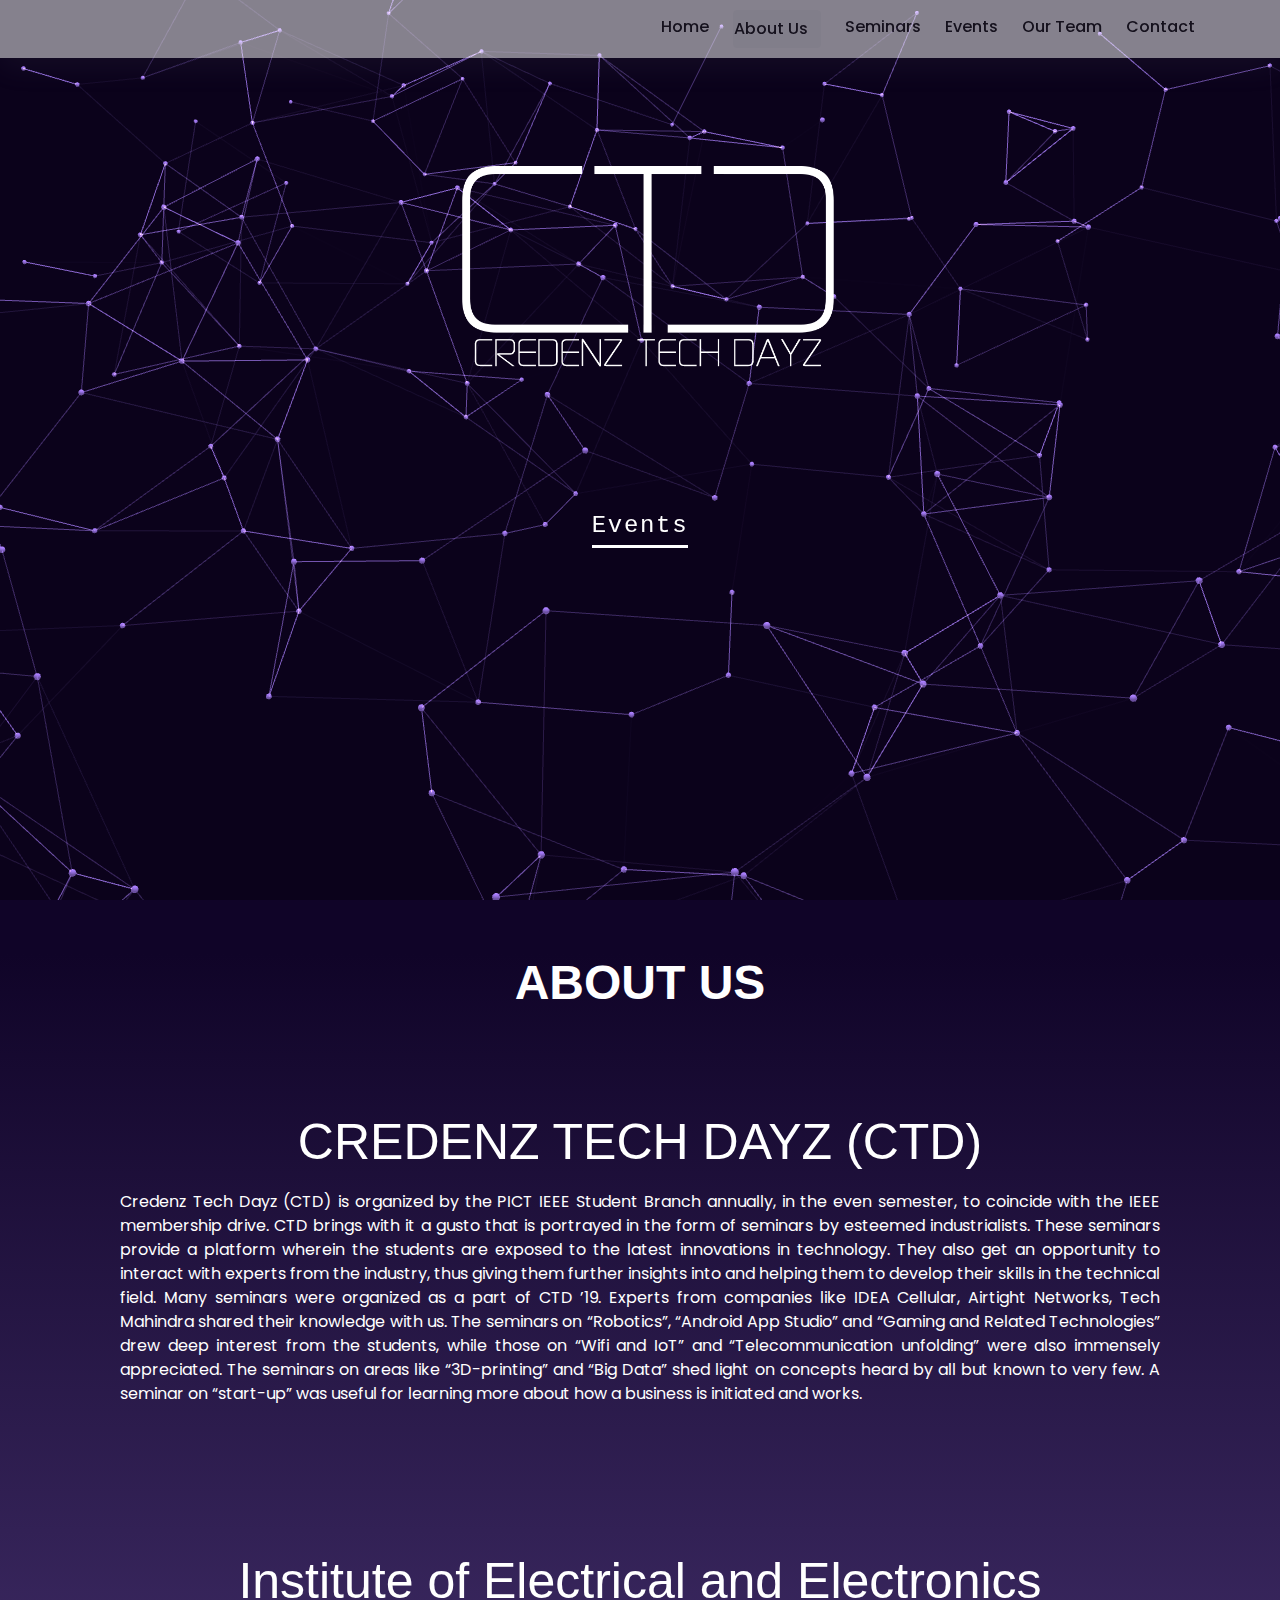
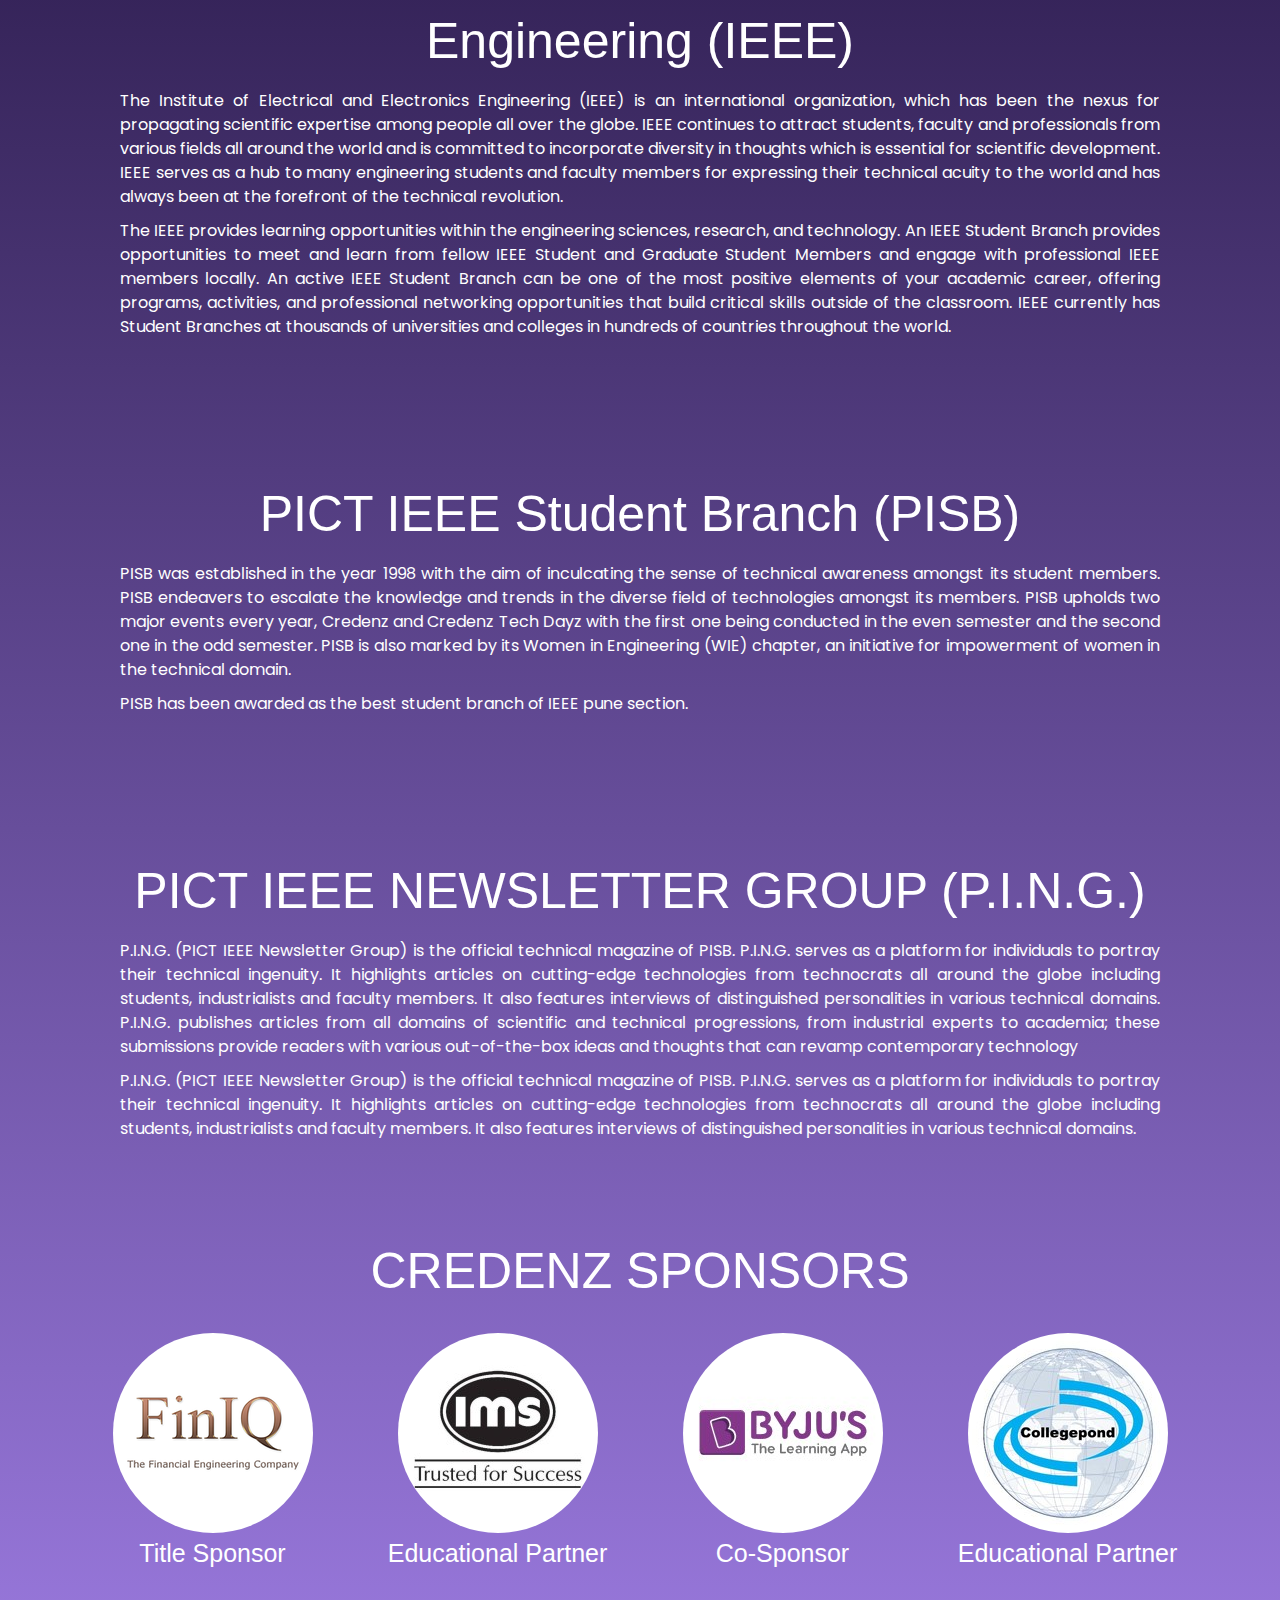
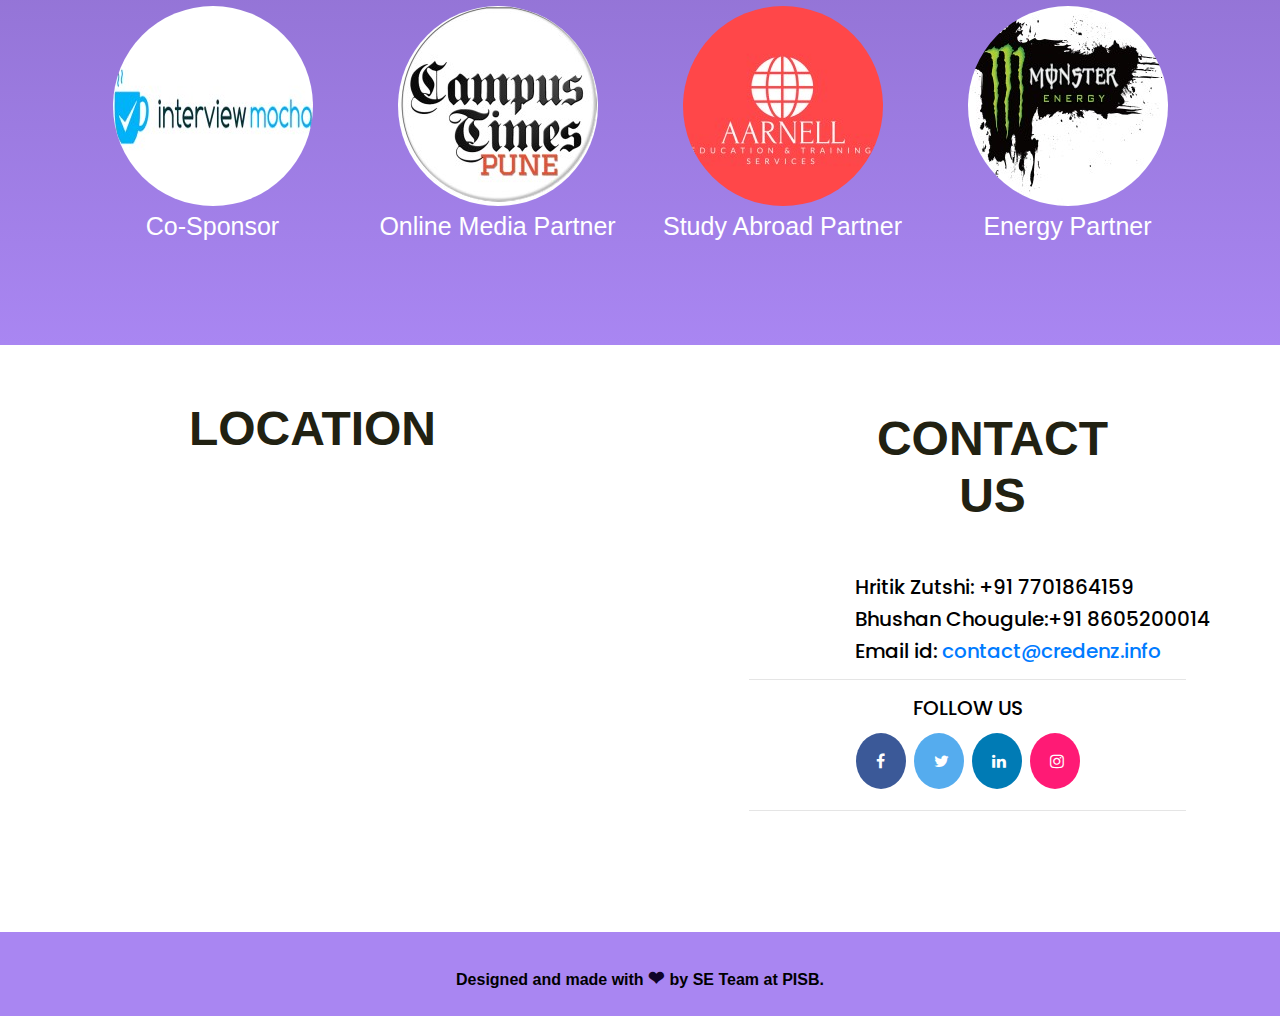
<file: index.html>
<!DOCTYPE html>
<html lang="en" >
<head>
    <meta charset="UTF-8">
    <meta name="viewport" content="width=device-width, initial-scale=1.0">
    <meta http-equiv="X-UA-Compatible" content="ie=edge">
    <title>Credenz Tech Dayz</title>
    <script src="https://code.jquery.com/jquery-3.4.1.slim.min.js" integrity="sha384-J6qa4849blE2+poT4WnyKhv5vZF5SrPo0iEjwBvKU7imGFAV0wwj1yYfoRSJoZ+n" crossorigin="anonymous"></script>
    <script src="./js/wow.js"></script>
    <script src="https://cdn.jsdelivr.net/npm/popper.js@1.16.0/dist/umd/popper.min.js" integrity="sha384-Q6E9RHvbIyZFJoft+2mJbHaEWldlvI9IOYy5n3zV9zzTtmI3UksdQRVvoxMfooAo" crossorigin="anonymous"></script>
    <script src="https://stackpath.bootstrapcdn.com/bootstrap/4.4.1/js/bootstrap.min.js" integrity="sha384-wfSDF2E50Y2D1uUdj0O3uMBJnjuUD4Ih7YwaYd1iqfktj0Uod8GCExl3Og8ifwB6" crossorigin="anonymous"></script>
    <link rel="stylesheet" href="https://stackpath.bootstrapcdn.com/bootstrap/4.4.1/css/bootstrap.min.css" integrity="sha384-Vkoo8x4CGsO3+Hhxv8T/Q5PaXtkKtu6ug5TOeNV6gBiFeWPGFN9MuhOf23Q9Ifjh" crossorigin="anonymous">
    <link rel="stylesheet" href= "https://maxcdn.bootstrapcdn.com/bootstrap/4.0.0/css/bootstrap.min.css" /> 
    <link rel="stylesheet" href="./css/content.css"/>
    <link rel="stylesheet" href="./css/preloader.css"/>
    <link rel="stylesheet" href="./css/animate.css"/>
    <link rel="stylesheet" href="./css/nav.css"/>
    <link rel="stylesheet" href="./css/modal.css"/>
    <link rel="stylesheet" href="https://cdnjs.cloudflare.com/ajax/libs/font-awesome/4.7.0/css/font-awesome.min.css">
    <script src="https://code.jquery.com/jquery-3.4.1.slim.min.js" integrity="sha384-J6qa4849blE2+poT4WnyKhv5vZF5SrPo0iEjwBvKU7imGFAV0wwj1yYfoRSJoZ+n" crossorigin="anonymous"></script>
    <style>
        .container-fluid{
            padding: 0;
        }
        
        .full::-webkit-scrollbar{
            display:none;
        }

        .full{
            -ms-overflow-style:none;
        }

    </style>
    <link rel="shortcut icon" href="./images/ctdlogoblack.ico">
</head>

<body class="hero-anime full" onload="myFunction()">	
    
    <div class="loader-wrapper">
        <div class="sk-folding-cube" style="position:relative;top:45%;">
            <div class="sk-cube1 sk-cube"></div>
            <div class="sk-cube2 sk-cube"></div>
            <div class="sk-cube4 sk-cube"></div>
            <div class="sk-cube3 sk-cube"></div>
          </div>
    </div>
    
	<div class="container-fluid" style="background-color: #100428;" >
        <div class="navigation-wrap bg-light start-header start_header_half start-style" id="nav">
            <div class="container">
                <div class="row">
                    <div class="col-12">
                        <nav class="navbar navbar-expand-md navbar-light">
                            <!-- <a class="navbar-brand" href="http://pictieee.in/" target="_blank"><img src="./images//logo/ctdlogoblack.png"></a>	 -->
                            
                            <button class="navbar-toggler" type="button" data-toggle="collapse" data-target="#navbarSupportedContent" aria-controls="navbarSupportedContent" aria-expanded="false" aria-label="Toggle navigation">
                                <span class="navbar-toggler-icon"></span>
                            </button>
                            
                            <div class="collapse navbar-collapse" id="navbarSupportedContent">
                                <ul class="navbar-nav ml-auto py-4 py-md-0">
                                    <li class="nav-item pl-4 pl-md-0 ml-0 ml-md-4 ">
                                        <a class="nav-link" href="#your-element-selector">Home</a>
                                    </li>
                                    <div class="dropdown">
                                       <button class=" btn btn-light nav-item pl-4 pl-md-0 ml-0 ml-md-4" style="color: #212121 !important;
                                       font-weight: 500;text-align:center;">About Us</button>
                                            <div class="dropdown-content" style="margin-left: 25px;">
                                                <!-- <li class="nav-item pl-4 pl-md-0 ml-0 ml-md-4"> -->
                                                    <a class="nav-link" href="#CTDD">CTD</a>
                                                
                                                <!-- <li class="nav-item pl-4 pl-md-0 ml-0 ml-md-4"> -->
                                                    <a class="nav-link" href="#IEEE">IEEE</a>
                                                
                                                <!-- <li class="nav-item pl-4 pl-md-0 ml-0 ml-md-4"> -->
                                                    <a class="nav-link" href="#PISB">PISB</a>
                                                
                                                <!-- <li class="nav-item pl-4 pl-md-0 ml-0 ml-md-4"> -->
                                                    <a class="nav-link" href="#PING">PING</a>
                                                
                                            </div>
                                    </div>
                                    <li class="nav-item pl-4 pl-md-0 ml-0 ml-md-4">
                                        <a class="nav-link" id="myBtn">Seminars</a>
                                    </li>
                                    <li class="nav-item pl-4 pl-md-0 ml-0 ml-md-4">
                                        <a class="nav-link" href="./event.html">Events</a>
                                    </li>
                                    <li class="nav-item pl-4 pl-md-0 ml-0 ml-md-4"> 
                                        <a class="nav-link" href="./teamm.html">Our Team</a>
                                    </li>
                                    <li class="nav-item pl-4 pl-md-0 ml-0 ml-md-4"> 
                                        <a class="nav-link" href="./index.html#Contact">Contact</a>
                                    </li>
                                </ul>
                            </div>
                            
                        </nav>		
                    </div>
                </div>
            </div>
        </div>
            
            <div id="your-element-selector" style="vertical-align: middle;text-align: center;height: 100vh;" class="container-fluid">
                
    
                <img class="img1" style="max-width: 100%;margin-top: 50px;" src="./images/logo/ctdlogowhite.png">
                <section class="portfolio-experiment" style="text-align: center;">
                    <a href="./event.html"  >
                      <span class="text" style="color: white;" >Events </span>
                      <span class="line -right"></span>
                      <span class="line -top"></span>
                      <span class="line -left"></span>
                      <span class="line -bottom"></span>
                    </a>
                  </section>

                <br><br><br>
                <br>
            </div>
        <br>
            <!-- NOTICE SECTION -->





<!-- NOTICE SECTION -->
        <!-- <button id="myBtn">Notices</button> -->
        <div id="myModal" class="modal">
            <!-- Modal content -->
            <div class="modal-content">
              <span class="close">&times;</span>
               <h2><b>UPCOMING EVENTS</b></h2>
              <p>
                Seminar on <b>Applied Machine Learning</b> to be conducted by <br>
                Ms. Priyanka Kasture <br>
                Founder,
                <b> ML INDIA & QAIL.</b> <br>
                Date: 17 February, 2020 <br>
                Venue: Computer Seminar Hall <br>
                Time: 4:00pm
              </p><br>
              <a href="./seminar.html" style="text-align: center;"><button style="width: 150px;background-color: #100428;" class="btn btn-lg"><span style="color: white;">Seminars</span></button></a>
            </div>
          </div>
     
    <!-- About Us #1b061f,#da73fa-->
        <div class="container-fluid" style="background-image: linear-gradient(#100428,#a986f2);">
            <div id="about_us" class="container-fluid" style=" color: white;text-align: justify;">
                <div  style="margin-top: 30px; margin-bottom: 30px;" id="about_us"><h1 style="color: white;">ABOUT US</h1></div>
      
               
            <div  class="container-fluid" >
                <div class="container layout content" id="CTDD">
                    <div class="row" >
                        <div class="col-lg" style="color: white;text-align: justify;">
                            <h2 style="color: white;font-size: 50px;margin-top: 50px;">CREDENZ TECH DAYZ (CTD)</h2>
                            <p style="text-align: justify;" class="description">
                                Credenz Tech Dayz (CTD) is organized by the PICT IEEE Student Branch annually,
                                 in the even semester, to coincide with the IEEE membership drive. CTD brings with it a gusto 
                                 that is portrayed in the form of seminars by esteemed industrialists. These seminars provide a platform wherein 
                                 the students are exposed to the latest innovations in technology. They also get an opportunity to interact with
                                  experts from the industry, thus giving them further insights into and helping them to develop their skills in 
                                  the technical field. Many seminars were organized as a part of CTD ’19. Experts from companies like IDEA Cellular,
                                   Airtight Networks, Tech Mahindra shared their knowledge with us. The seminars on “Robotics”, “Android App Studio” and “Gaming and Related Technologies” drew deep interest from the students, while those on “Wifi and IoT” and “Telecommunication unfolding” were also immensely appreciated. The seminars on areas like “3D-printing” and “Big Data” shed light on concepts heard by all but known to very few. A seminar on “start-up” was useful for learning more about how a business is initiated and works.
                            </p>
                        </div>
                    </div>	
                </div>
                <div class="container layout content"  id="IEEE">
                    <div class="row" >
                        <div class="col-lg" style="color: white;text-align: justify;">
                            <h2 style="color:white;font-size: 50px; margin-top: 50px;">Institute of Electrical and Electronics Engineering (IEEE)</h2>
                            <p style="text-align: justify;" class="description">
                                The Institute of Electrical and Electronics Engineering (IEEE) is an international organization, which has been the nexus for propagating scientific expertise among people all over the globe. IEEE continues to attract students, faculty and professionals from various fields all around the world and is committed to incorporate diversity in thoughts which is essential for scientific development. IEEE serves as a hub to many engineering students and faculty members for expressing their technical acuity to the world and has always been at the forefront of the technical revolution.                        </p>
                             <p  style="text-align: justify;" class="description"> The IEEE provides learning opportunities within the engineering sciences, research, and technology. An IEEE Student Branch provides opportunities to meet and learn from fellow IEEE Student and Graduate Student Members and engage with professional IEEE members locally. An active IEEE Student Branch can be one of the most positive elements of your academic career, offering programs, activities, and professional networking opportunities that build critical skills outside of the classroom. IEEE currently has Student Branches at thousands of universities and colleges in hundreds of countries throughout the world.</p>   
                            </div>
                    </div>
                </div>
    
                <div class="container layout content"  id="PISB">
                    <div class="row" >
                        <div class="col-lg" style="color: white;text-align: justify;">
                            <h2 style="color:white;font-size: 50px;margin-top: 50px;">PICT IEEE Student Branch (PISB)</h2>
                            <p style="text-align: justify;" class="description">
                                PISB was established in the year 1998 with the aim of inculcating the sense of technical awareness amongst its student members. PISB endeavers to escalate the knowledge and trends in the diverse field of technologies amongst its members. PISB upholds two major events every year, Credenz and Credenz Tech Dayz with the first one being conducted in the even semester and the second one in the odd semester. PISB is also marked by its Women in Engineering (WIE) chapter, an initiative for impowerment of women in the technical domain.
                            </p>
                            <p style="text-align: justify;" class="description">PISB has been awarded as the best student branch of IEEE pune section.</p>
                        </div>
                    </div>
                </div>
                <div class="container layout content"  id="PING">
                    <div class="row" >
                        <div class="col-lg" style="color: white;">
                            <h2 style="color: white;margin-top: 50px;" id="text" >PICT IEEE NEWSLETTER GROUP (P.I.N.G.)</h2>
                            <p style="text-align: justify;" class="description">
                                P.I.N.G. (PICT IEEE Newsletter Group) is the official technical magazine of PISB. P.I.N.G. serves as a platform for individuals to portray their technical ingenuity. It highlights articles on cutting-edge technologies from technocrats all around the globe including students, industrialists and faculty members. It also features interviews of distinguished personalities in various technical domains.
                            P.I.N.G. publishes articles from all domains of scientific and technical progressions, from industrial experts to academia; these submissions provide readers with various out-of-the-box ideas and thoughts that can revamp contemporary technology
                            </p>
                            <p style="text-align: justify;" class="description">
                                P.I.N.G. (PICT IEEE Newsletter Group) is the official technical magazine of PISB. P.I.N.G. serves as a platform for individuals to portray their technical ingenuity. It highlights articles on cutting-edge technologies from technocrats all around the globe including students, industrialists and faculty members. It also features interviews of distinguished personalities in various technical domains. 
                            </p>
                        </div>
                    </div>	
                </div>
            </div>
        </div>
    
            <!-- sponsors -->
            <h2 style="color: white;font-size: 50px;margin-top: 50px;">CREDENZ SPONSORS</h2>
            <div class="container"  id="r8">
                <br>
                <!-- first row -->
                <div class="row"> 
                    <div class="col-sm-3" id="sponsor" >
                        <img style="border-radius: 20rem;" src="./images/sponsors/finiq2.png" alt="FinIQ">
                        <br>
                        <h3 id="h3">Title Sponsor</h3>
                    </div>
                    <div class="col-sm-3" id="sponsor">
                        <img style="border-radius: 20rem;" src="./images/sponsors/ims2.jpg" alt="IMS">
                        <br>
                        <h3>Educational Partner</h3>
                    </div>
                    <div class="col-sm-3" id="sponsor">
                        <img style="border-radius: 20rem;" src="./images/sponsors/Byju's2.jpg" alt="Byju's">
                        <br>
                        <h3 id="h3">Co-Sponsor</h3>
                    </div>
                    <div class="col-sm-3" id="sponsor">
                        <img style="border-radius: 20rem;" src="./images/sponsors/c3.jpg" alt="collegepond">
                        <br>
                        <h3>Educational Partner</h3>
                    </div>
                </div>
                <!-- last row -->
                <div class="row" id="top">
                    <div class="col-sm-3" id="sponsor">
                        <img style="border-radius: 20rem;" src="./images/sponsors/InterviewMocha.jpg" alt="InterviewMocha">
                        <br>
                        <h3 id="h3" >Co-Sponsor</h3>
                    </div>         
                    <div class="col-sm-3" id="sponsor">
                        <img style="border-radius: 20rem;" src="./images/sponsors/Campus Times Pune.jpg" alt="Campus pune times">
                        <br>
                        <h3>Online Media Partner</h3>
                    </div>
                    <div class="col-sm-3" id="sponsor">
                        <img style="border-radius: 20rem;" src="./images/sponsors/Aarnell.jpg" alt="Aarnell">
                        <br>
                        <h3>Study Abroad Partner</h3>
                    </div>
                    <div class="col-sm-3" id="sponsor">
                        <img style="border-radius: 20rem;" src="./images/sponsors/Monster.jpg" alt="Kaggle_logo">
                        <br>
                        <h3>Energy Partner</h3>
                    </div>
                </div><br><br><br><br>
             </div>
            
        </div>  
        
        <!-- footer -->
       
        <div class="container-fluid" id="contact_us" style="color:black;background-color: white;">
            <br>
            <br>
            <div class="row" id="Contact" style="text-align: center ;color:black;">
                <div class="col-lg-6" style="color:black;">
                            <h1 style="text-align:center;">LOCATION</h1>
                            <p><iframe class="map" src="https://www.google.com/maps/embed?pb=!1m18!1m12!1m3!1d3784.576189725421!2d73.84864491471966!3d18.457542087445734!2m3!1f0!2f0!3f0!3m2!1i1024!2i768!4f13.1!3m3!1m2!1s0x3bc2eac85230ba47%3A0x871eddd0a8a0a108!2sSCTR&#39;S%20Pune%20Institute%20of%20Computer%20Technology!5e0!3m2!1sen!2sin!4v1580996120113!5m2!1sen!2sin" frameborder="0"  allowfullscreen=""></iframe></p>
                </div>
                <div class="col-lg-6 " style="margin-left: auto;margin-right: auto; padding-bottom: 30px;color:black;">
                    <div style="text-align: justify; margin-left: auto;margin-right: auto;" id="center">
                        <h1 style="padding-top: 10px; text-transform: uppercase;" id="contact">Contact Us</h1>
                        <h5 style="margin-top: 50px;" >Hritik Zutshi: +91 7701864159</h5>
                        <h5 >Bhushan Chougule:+91 8605200014</h5>
                        <h5 style="margin-right: 5px;">Email id: <a href="mailto:<nowiki>contact@credenz.info">contact@credenz.info</a></h5>
                        </div>
                    <hr>
                    <h5>FOLLOW US</h5>
                    <a href="https://www.facebook.com/pictieee/" class="fa fa-facebook"></a>
                    <a href="https://twitter.com/pisbcredenz?lang=en" class="fa fa-twitter"></a>
                    <a href="https://www.linkedin.com/company/pisbieee" class="fa fa-linkedin"></a>
                    <a href="https://www.instagram.com/pisbcredenz/" class="fa fa-instagram"></a>
                    <hr>
                 </div> 
         </div>
         
         <div class="container-fluid" style="text-align: center;background-color: #a986f2;">
            <div class="container-fluid collapse" style="text-align:center;background-color: #a986f2;color: black;padding-bottom:00px; padding-left: 25px; padding-right: 20px;margin-bottom: 10px;" id="webteam">
                <br>
                <h1>MEET THE TEAM</h1><br>
                <!-- <div class="row padding"> -->
                    <div class="row">
                    <div  class="col-md-2" >
                        <div class="card" style="height: 65vh;">
                            <img class="card-img-top" src="./images/team/yash.jpeg">
                            <div class="card-body">
                                <h4 class="card-title">YASH <br> SONAR</h1>
                                <a type="button" href="https://www.linkedin.com/in/yash-sonar-b89265176?lipi=urn%3Ali%3Apage%3Ad_flagship3_profile_view_base_contact_details%3BCUX20GyqQRKe8Ug6uZvtKg%3D%3D" class="btn btn-outline-secondary">See Profile</a>
                            </div>
                        </div>
                    </div>
                    <div class="col-md-2 col-half-offset">
                        <div class="card" style="height: 65vh;">
                            <img class="card-img-top" src="./images/team/krishnakant.jpeg">
                            <div class="card-body">
                                <h4 class="card-title" style="font-size: 22px;">KRISHNAKANT BHUTADA</h1>
                                <a type="button" href="https://www.linkedin.com/in/krishnakant-bhutada-a449551a1?lipi=urn%3Ali%3Apage%3Ad_flagship3_profile_view_base_contact_details%3B23PfJnxuQH2lWG%2FLwyHdkw%3D%3D" class="btn btn-outline-secondary">See Profile</a>
                            </div>
                        </div>
                    </div>
                    <div class="col-md-2 col-half-offset"> 
                        <div class="card" style="height: 65vh;">
                            <img class="card-img-top" src="./images/team/f6.jpg">
                            <div class="card-body">
                                <h4 class="card-title">FATEMA KATAWALA</h1>
                                <a type="button" href="https://www.linkedin.com/in/fatema-katawala-2b99451a1?lipi=urn%3Ali%3Apage%3Ad_flagship3_profile_view_base_contact_details%3BvdA%2FV5znRpWcjRaBRwQVlA%3D%3D" class="btn btn-outline-secondary">See Profile</a>
                            </div>
                        </div>
                    </div>
                    <div class="col-md-2 col-half-offset">
                        <div class="card" style="height: 65vh;">
                            <img class="card-img-top" src="./images/team/rutuja.jpeg">
                            <div class="card-body">
                                <h4 class="card-title">RUTUJA <br> KAWADE</h1>
                                <a type="button" href="https://www.linkedin.com/in/rutuja-kawade-6b7a8a171?lipi=urn%3Ali%3Apage%3Ad_flagship3_profile_view_base_contact_details%3B2fWmzsAcTDiSW2X0qvd6zQ%3D%3D" class="btn btn-outline-secondary">See Profile</a>
                            </div>
                        </div>
                    </div>
                    <div class="col-md-2 col-half-offset">
                        <div class="card" style="height: 65vh;">
                            <img class="card-img-top" src="./images/team/sakshee.jpg">
                            <div class="card-body">
                                <h4 class="card-title">SAKSHEE <br> PHADE</h1>
                                <a type="button" href="https://www.linkedin.com/in/sakshee-phade-28561316b?lipi=urn%3Ali%3Apage%3Ad_flagship3_profile_view_base_contact_details%3BpkD8cCzFToKdpxXwgwLOkQ%3D%3D" class="btn btn-outline-secondary">See Profile</a>
                            </div>
                        </div>
                    </div>
                </div>
             </div>
             <div class="container-fluid" style="background-color: #a986f2;">
                <div style="text-align: center;" style="margin-bottom: 0em;padding-bottom: 0em;"><br>
                    <p style="font-family: 'Belleza', sans-serif;"><b>Designed and made with <span style="color: #100428; font-size: 20px;">&#10084</span> by SE Team at PISB.</b></p>
            <br>  
   <!--<button id="button" onclick="toEND()" class="btn  develop button" style="margin-bottom: 30px; background-color: #100428; color:whitesmoke" data-toggle="collapse" data-target="#webteam">WEBDEV TEAM</button>    -->
                </div>
            </div>
            <div id="end"></div>
        </div>
    </div>
                
        </div>
<script src="js/three.r95.min.js"></script>
<script src="js/vanta.net.min.js"></script>
<script>
    VANTA.NET({
  el: "#your-element-selector",
  mouseControls: true,
  touchControls: true,
  minHeight: 200.00,
  minWidth: 200.00,
  scale: 1.00,
  scaleMobile: 1.00,
  color: 0x8d69d4,
  backgroundColor: 0xb021b,
  points: 11.00,
  maxDistance: 19.00
})
    </script>
<script src="js/jquery.min.js"></script>
<script src="js/modal.js"></script>
<script src="./js/script.js"></script>
<script src="./js/preloader.js"></script>
<script src="./js/scriptjq.js"></script>

</body>
</html>
</file>
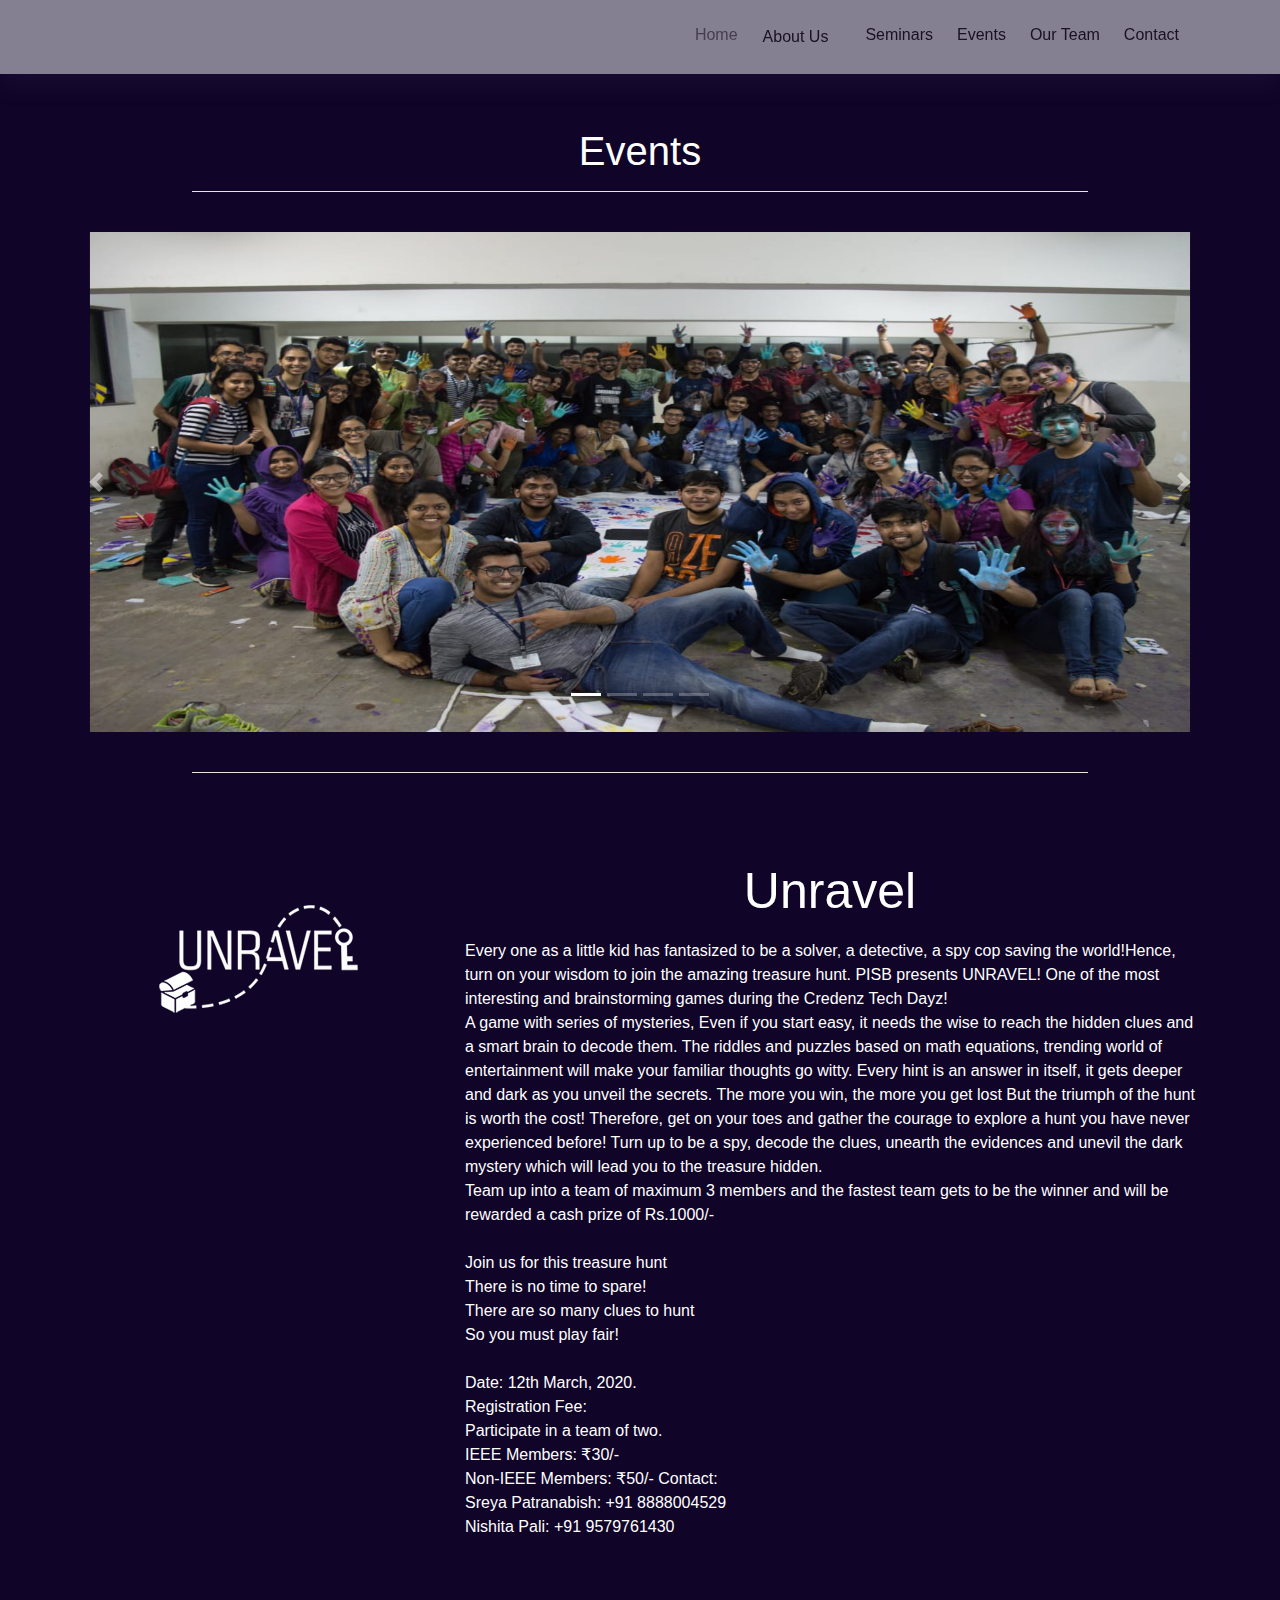
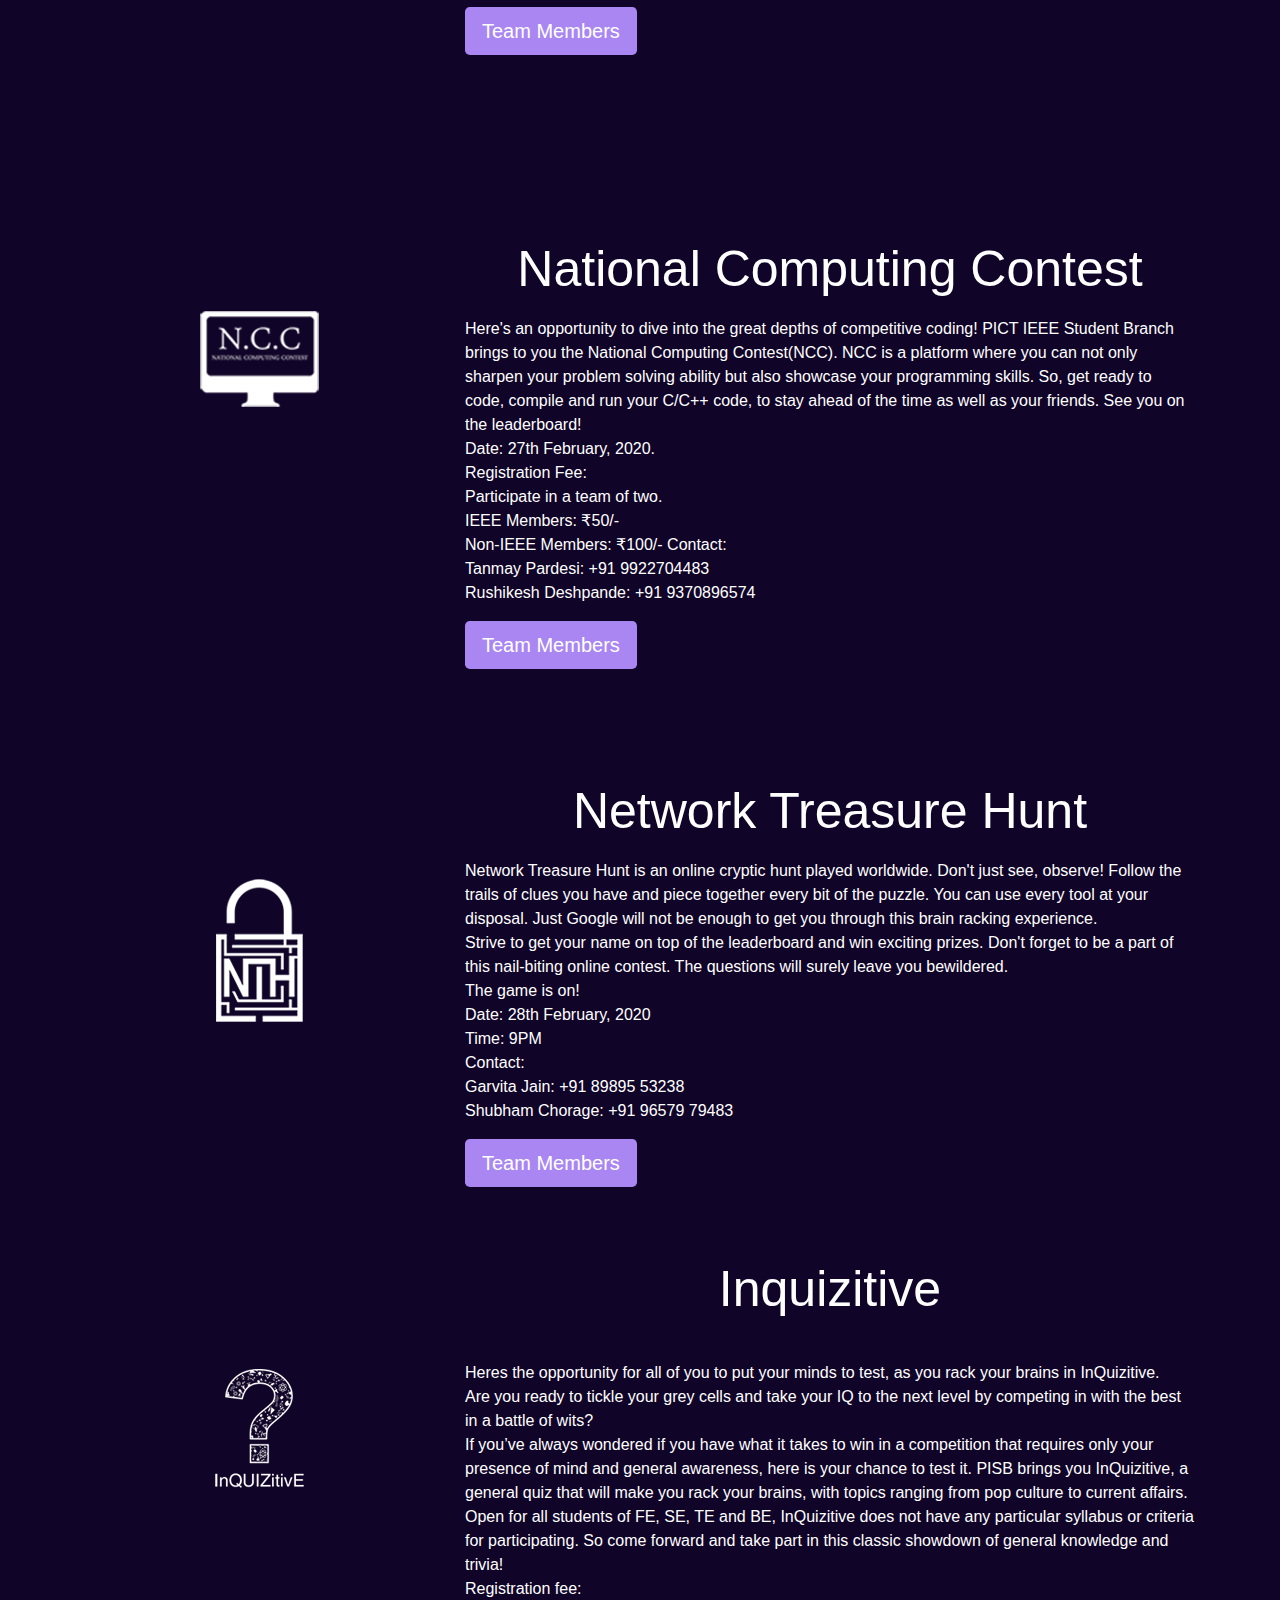
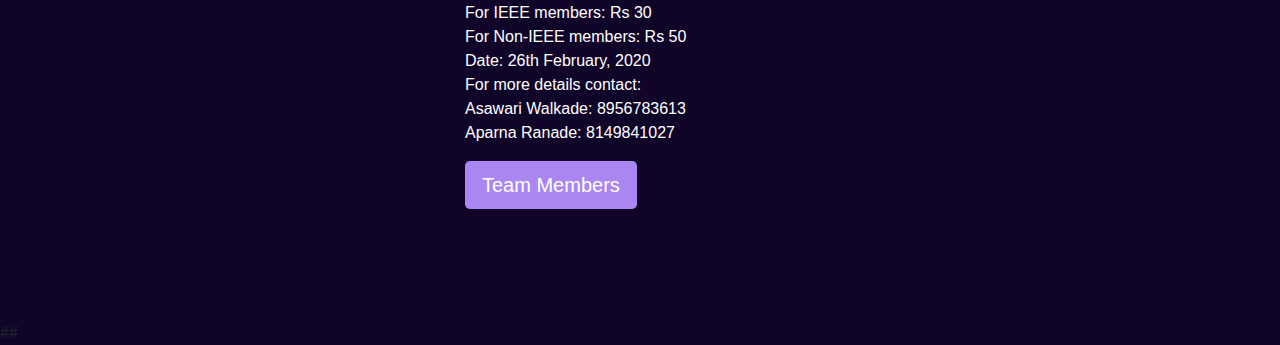
<file: event.html>
<!DOCTYPE html>
<html lang="en" >
<head>
    <meta charset="UTF-8">
    <meta name="viewport" content="width=device-width, initial-scale=1.0">
    <meta http-equiv="X-UA-Compatible" content="ie=edge">
    <title>Credenz Tech Dayz</title>
    <script src="https://code.jquery.com/jquery-3.4.1.slim.min.js" integrity="sha384-J6qa4849blE2+poT4WnyKhv5vZF5SrPo0iEjwBvKU7imGFAV0wwj1yYfoRSJoZ+n" crossorigin="anonymous"></script>
    <script src="./js/wow.js"></script>
    <script src="https://cdn.jsdelivr.net/npm/popper.js@1.16.0/dist/umd/popper.min.js" integrity="sha384-Q6E9RHvbIyZFJoft+2mJbHaEWldlvI9IOYy5n3zV9zzTtmI3UksdQRVvoxMfooAo" crossorigin="anonymous"></script>
    <script src="https://stackpath.bootstrapcdn.com/bootstrap/4.4.1/js/bootstrap.min.js" integrity="sha384-wfSDF2E50Y2D1uUdj0O3uMBJnjuUD4Ih7YwaYd1iqfktj0Uod8GCExl3Og8ifwB6" crossorigin="anonymous"></script>
    <link rel="stylesheet" href="https://stackpath.bootstrapcdn.com/bootstrap/4.4.1/css/bootstrap.min.css" integrity="sha384-Vkoo8x4CGsO3+Hhxv8T/Q5PaXtkKtu6ug5TOeNV6gBiFeWPGFN9MuhOf23Q9Ifjh" crossorigin="anonymous">
    <link rel="stylesheet" href="./css/nav.css"/>
    <link rel="stylesheet" href= "https://maxcdn.bootstrapcdn.com/bootstrap/4.0.0/css/bootstrap.min.css" /> 
    <link rel="stylesheet" href="./css/content.css"/>
    <link rel="stylesheet" href="vendors/owl-carousel/owl.carousel.min.css">
    <link rel="stylesheet" href="vendors/owl-carousel/owl.theme.default.min.css">
    <link rel="stylesheet" href="css/modal.css">
    <link rel="stylesheet" href="css/correction.css">
    <script src="js/modal.js"></script>
    <link rel="shortcut icon" href="./images/ctdlogoblack.ico">
    <link rel="stylesheet" href="https://cdnjs.cloudflare.com/ajax/libs/font-awesome/4.7.0/css/font-awesome.min.css">
    <script src="https://code.jquery.com/jquery-3.4.1.slim.min.js" integrity="sha384-J6qa4849blE2+poT4WnyKhv5vZF5SrPo0iEjwBvKU7imGFAV0wwj1yYfoRSJoZ+n" crossorigin="anonymous"></script>

    <style>
        .container-fluid{
            padding: 0;
        }
        
        .full::-webkit-scrollbar{
            display:none;
        }

        .full{
            -ms-overflow-style:none;
        }
        
      /*  .parallax {
          
          background-image: url("./images/purple.jpg");

          
          min-height: 500px; 

          
          background-attachment: fixed;
          background-position: center;
          background-repeat: no-repeat;
          background-size: cover;
        }*/


    </style>
</head>
<body class="hero-anime full" style="background-color: #100428;">	

  <div class="parallax">

	<div class="container-fluid" >
    <div class="navigation-wrap bg-light start-header start_header_half start-style" id="nav">
      <div class="container">
          <div class="row">
              <div class="col-12">
                  <nav class="navbar navbar-expand-md navbar-light">
                      <!-- <a class="navbar-brand" href="http://pictieee.in/" target="_blank"><img src="./images//logo/ctdlogoblack.png"></a>	 -->
                      
                      <button class="navbar-toggler" type="button" data-toggle="collapse" data-target="#navbarSupportedContent" aria-controls="navbarSupportedContent" aria-expanded="false" aria-label="Toggle navigation">
                          <span class="navbar-toggler-icon"></span>
                      </button>
                      
                      <div class="collapse navbar-collapse" id="navbarSupportedContent">
                          <ul class="navbar-nav ml-auto py-4 py-md-0">
                              <li class="nav-item pl-4 pl-md-0 ml-0 ml-md-4 active">
                                  <a class="nav-link" href="./index.html#Home">Home</a>
                              </li>
                              <div class="dropdown">
                                 <button class=" btn btn-light nav-item pl-4 pl-md-0 ml-0 ml-md-4" style="color: #212121 !important;
                                 font-weight: 500;text-align:center;">About Us</button>
                                      <div class="dropdown-content" style="margin-left: 25px;">
                                          <!-- <li class="nav-item pl-4 pl-md-0 ml-0 ml-md-4"> -->
                                              <a class="nav-link" href="./index.html#CTDD">CTD</a>
                                          
                                          <!-- <li class="nav-item pl-4 pl-md-0 ml-0 ml-md-4"> -->
                                              <a class="nav-link" href="./index.html#IEEE">IEEE</a>
                                          
                                          <!-- <li class="nav-item pl-4 pl-md-0 ml-0 ml-md-4"> -->
                                              <a class="nav-link" href="./index.html#PISB">PISB</a>
                                          
                                          <!-- <li class="nav-item pl-4 pl-md-0 ml-0 ml-md-4"> -->
                                              <a class="nav-link" href="./index.html#PING">PING</a>
                                          
                                       </div>
                               </div>
                               <li class="nav-item pl-4 pl-md-0 ml-0 ml-md-4">
                                <a class="nav-link" id="myBtn" >Seminars</a>
                              </li>
                              <li class="nav-item pl-4 pl-md-0 ml-0 ml-md-4">
                                  <a class="nav-link" href="./event.html">Events</a>
                              </li>
                              <li class="nav-item pl-4 pl-md-0 ml-0 ml-md-4">
                                  <a class="nav-link" href="./teamm.html">Our Team</a>
                              </li>
                              <li class="nav-item pl-4 pl-md-0 ml-0 ml-md-4"> 
                                  <a class="nav-link" href="./index.html#Contact">Contact</a>
                              </li>
                          </ul>
                      </div>
                      
                  </nav>		
              </div>
          </div>
      </div>
  </div>    
  <div id="myModal" class="modal">
    <!-- Modal content -->
    <div class="modal-content">
      <span class="close">&times;</span>
       <h2><b>UPCOMING EVENTS</b></h2>
      <p>
        Seminar on <b>Applied Machine Learning</b> hosted by <br>
        Ms. Priyanka Kasture <br>
        Founder,
        <b> ML INDIA & QAIL.</b> <br>
        Date: 17 February, 2020 <br>
        Venue: Computer Seminar Hall <br>
        Time: 4:00pm
      </p><br>
      <a href="./seminar.html" style="text-align: center;"><button style="width: 150px;background-color: #100428;" class="btn btn-lg"><span style="color: white;">Seminars</span></button></a>
    </div>
  </div>

     <br><br><br><br><br>
     <h1 style="color: white">Events</h1>
    <hr><br>
   <!-- courosel -->
   <div id="demo" class="carousel slide" data-ride="carousel">

    <!-- Indicators -->
    <ul class="carousel-indicators">
      <li data-target="#demo" data-slide-to="0" class="active"></li>
      <li data-target="#demo" data-slide-to="1"></li>
      <li data-target="#demo" data-slide-to="2"></li>
      <li data-target="#demo" data-slide-to="3"></li>
    </ul>
    
    <!-- The slideshow -->
    <div class="carousel-inner">
      <div class="carousel-item active" style="text-align: center;" >
        <img id="car" src="./images/event/events1.jpeg" alt="Los Angeles" >
      </div>
      <div class="carousel-item"  style="text-align: center;" >
        <img id="car" src="./images/event/events2.jpeg" alt="Chicago"  >
      </div>
      <div class="carousel-item"  style="text-align: center;" >
        <img id="car" src="./images/event/events3.jpeg" alt="New York"   >
      </div>
      <div class="carousel-item"  style="text-align: center;" >
        <img id="car" src="./images/event/event41.jpg" alt="New York"   >
      </div>
    </div>
    
    <!-- Left and right controls -->
    <a class="carousel-control-prev" href="#demo" data-slide="prev">
      <span class="carousel-control-prev-icon"></span>
    </a>
    <a class="carousel-control-next" href="#demo" data-slide="next">
      <span class="carousel-control-next-icon"></span>
    </a>
  </div>
<br>
  <hr>
    <!-- #054A91 padding-top: 8vh-->
    <div>
        <div class="container" style="color: white;padding-bottom: 8vh" id="CTD" >
           
                <div class="row" style="margin-bottom: 40px;" >
                    <div class="col-lg-4 content layout" style=" margin-top: 50px;text-align: center;">
                        <img style="margin-left: auto ;margin-right: auto;" src="./images/logo/UNRAVEL (2).png">
                    </div>
                    <div class="col-lg-8" style="margin-top: 0px;" >
                    	<br>
                    	<br>
                    	<br>
                        <h2 style="color: white;font-size: 50px;padding-left: auto;padding-right: auto;margin-left: auto;margin-right: auto;text-align: center;">Unravel</h2>
                      <div>                        
                          <p id="mob" class="description" > 
                            Every one as a little kid has fantasized to be a solver, a detective, a spy cop saving the world!Hence, turn on your wisdom to join the amazing treasure hunt.

                          PISB presents UNRAVEL!
                          One of the most interesting and brainstorming games during the Credenz Tech Dayz!
                          <br>
                          A game with series of mysteries,
                          Even if you start easy, it needs the wise to reach the hidden clues and a smart brain to decode them.
                          The riddles and puzzles based on math equations, trending world of entertainment will make your familiar thoughts go witty.
                          Every hint is an answer in itself, it gets deeper and dark as you unveil the secrets.
                          The more you win, the more you get lost
                          But the triumph of the hunt is worth the cost!
                          Therefore, get on your toes and gather the courage to explore a hunt you have never experienced before!
                          Turn up to be a spy, decode the clues, unearth the evidences and unevil the dark mystery which will lead you to the treasure hidden.
                          <br>
                          Team up into a team of maximum 3 members and the fastest team gets to be the winner and will be rewarded a cash prize of Rs.1000/-
                          <br> <br>
                          Join us for this treasure hunt <br>
                          There is no time to spare! <br>
                          There are so many clues to hunt <br>
                          So you must play fair! <br>
                          <br>
                          Date: 12th March, 2020.
                          <br>
                          Registration Fee:<br>
                          Participate in a team of two.<br>
                          IEEE Members: ₹30/-<br>
                          Non-IEEE Members: ₹50/-
                          Contact: <br>
                          Sreya Patranabish: +91 8888004529 <br>
                          Nishita Pali: +91 9579761430 </p>
                          </p>
                        </p>
                      </div>
                    <div>

                         <!-- Trigger the modal with a button -->
                  <div id="mod">
                    <button  type="button" style="background-color:  #a986f2; color:white;" class="btn btn-lg" data-toggle="modal" data-target="#myModal1">Team Members</button>
                  </div>
                 
                      <!-- Modal -->
                      <div class="modal fade" id="myModal1" role="dialog">
                        <div class="modal-dialog"> 
                          <!-- Modal content-->
                          <div class="modal-content" style="padding: 0px;">
                            <div class="modal-header" style="text-align: center;align-content: center; color: black;">
                              <h4 class="modal-title"> Unravel team</h4>
                            </div>
                            <div class="modal-body" style="color: black; text-align: left;" >
                              <ul type="disc"> 
                                  <li>Rohan Pawar</li>
                                  <li>Onkar Litake</li>
                                  <li>Durvesh Malpure</li>
                                  <li>Nikhil Kulkarni</li>
                              </ul>
                            </div>
                            <div class="modal-footer" style="text-align: center;"> 
                              <button type="button" style="background-color: white;color: black" class="btn btn-default" data-dismiss="modal">Close</button>
                            </div>
                          </div>
                          
                        </div>
                      </div>
                    </div>
                </div>
        </div>
    </div>
        <div>
        <div class="container" style="color: white;padding-top: 8vh; padding-bottom: 8vh" id="CTD" >
                <div class="row" id="ncc"style="margin-bottom: 40px;" >
                    <div class="col-lg-4 content layout" style=" margin-top: 0px;text-align: center;" >
                        <img style="margin-left: auto;margin-right: auto;" src="./images/logo/NCC.png">
                    </div>
                    <div class="col-lg-8 " style="margin-top: 0px;">
                        <h2 style="color: white;font-size: 50px;padding-left: auto;padding-right: auto;text-align: center;">National Computing Contest</h2>
                       <!-- class="description" -->
                        <p  id="mob" class="description">Here's an opportunity to dive into the great depths of competitive coding!
                            PICT IEEE Student Branch brings to you the  National Computing Contest(NCC).
                            NCC is a platform where you can not only sharpen your problem solving ability but also showcase your programming skills.
                            So, get ready to code, compile and run your C/C++ code, to stay ahead of the time as well as your friends.
                            See you on the leaderboard!
                            <br>
                            Date: 27th February, 2020.
                            <br>
                            Registration Fee:<br>
                            Participate in a team of two.<br>
                            IEEE Members: ₹50/-<br>
                            Non-IEEE Members: ₹100/-
                            Contact: <br>
                            Tanmay Pardesi: +91 9922704483 <br>
                            Rushikesh Deshpande: +91 9370896574</p>
                            <div id="mod">
                              <button type="button" style="background-color:  #a986f2; color:white;"  class="btn btn-lg" data-toggle="modal" data-target="#myModal2">Team Members</button>
                            </div>

 <!-- Modal -->
 <div class="modal fade" id="myModal2" role="dialog">
  <div class="modal-dialog"> 
    <!-- Modal content-->
    <div class="modal-content" style="padding: 0px;">
      <div class="modal-header" style="text-align: center;align-content: center; color: black;">
        <h4 class="modal-title"> NCC team</h4>
      </div>
      <div class="modal-body" style="color: black; text-align: left;" >
        <ul type="disc"> 
          <li>Sanket Mundada</li>
          <li>Sanket Langde</li>
          <li>Anish Koulgi</li>
          <li>Gaurav Ghati</li>
          <li>Aditi Srivastava</li>
          <li>Nimish Dodlani</li>
          <li>Aniket Kulkarni</li>
          <li>Tanmay Pardeshi</li>
          <li>Pranjal Newalkar</li>
          <li>Atharva Jangada</li>
          <li>Kaustubh Odhak</li>
          <li>Rushikesh Deshpande</li>
          <li>Krishnakant Bhutada</li>
          <li>Vanshika Choghani</li>
        </ul>
      </div>
      <div class="modal-footer" style="text-align: center;"> 
        <button type="button" style="background-color: white;color: black" class="btn btn-default" data-dismiss="modal">Close</button>
      </div>
    </div>
    
  </div>
</div>

                    </div>
                    </div>
        </div>
    </div>
   <div>
        <div class="container" style="color: white;" id="CTD" >
                   
                <div class="row" id="nth"style="margin-top: 0px;">
                    <div class="col-lg-4 content layout" style="margin-top: 50px;text-align: center;">
                        <img style="margin-left: auto;margin-right: auto;" src="./images/logo/NTH.png">
                    </div>
                    <div class="col-lg-8" style="margin-top: 0px;" >
                        <h2 style="color: white;margin-left: auto;margin-right: auto;font-size: 50px;text-align: center;">Network Treasure Hunt</h2>
                        <!-- <div class="title" style="color:white" ><h1>NTH</h1></div>-->
                        <p id="mob" class="description">Network Treasure Hunt is an online cryptic hunt played worldwide.
                            Don't just see, observe! Follow the trails of clues you have and piece together every bit of the puzzle.
                            You can use every tool at your disposal. Just Google will not be enough to get you through this brain racking experience. 
                            <br>
                            Strive to get your name on top of the leaderboard and win exciting prizes. Don't forget to be a part of this nail-biting online contest.
                            The questions will surely leave you bewildered.
                            <br>
                            The game is on!
                            <br>
                            Date: 28th February, 2020 <br>
                            Time: 9PM    <br>
                            Contact: <br>
                            Garvita Jain: +91 89895 53238 <br>
                            Shubham Chorage: +91 96579 79483
                        </p>
                         <div id="mod">
                          <button type="button" style="background-color:  #a986f2; color:white;" class="btn btn-lg" data-toggle="modal" data-target="#myModal3">Team Members</button>
                        </div>

  <!-- Modal -->
 <div class="modal fade" id="myModal3" role="dialog">
  <div class="modal-dialog"> 
    <!-- Modal content-->
    <div class="modal-content" style="padding: 0px;">
      <div class="modal-header" style="text-align: center;align-content: center; color: black;">
        <h4 class="modal-title"> NTH team</h4>
      </div>
      <div class="modal-body" style="color: black; text-align: left;" >
        <ul type="disc"> 
          <li>Anurag Shankar</li>
                                  <li>Shubham Chorage</li>
                                  <li>Garvita Jain</li>
                                  <li>Prajwal Patankar</li>
                                  <li>Krisha Bhambani</li>
        </ul>
      </div>
      <div class="modal-footer" style="text-align: center;"> 
        <button type="button" style="background-color: white;color: black" class="btn btn-default" data-dismiss="modal">Close</button>
      </div>
    </div>
    
  </div>
</div>

                  

                    </div>
                </div>
              </div>  
          </div>
    
    <div>
        <div class="container" style="color: white;padding-top: 8vh; padding-bottom: 8vh" id="CTD" >
                   
                <div class="row" id="nth"style="margin-bottom: 40px;">
                    <div class="col-lg-4 content layout" style="margin-top: 50px;text-align: center;">
                        <img style="margin-left: auto;margin-right: auto;" src="./images/logo/InQUIZitive.png">
                    </div>
                    <div class="col-lg-8">
                        <h2 style="color: white;margin-left: auto;margin-right: auto;font-size: 50px;text-align: center;">Inquizitive</h2>
                        <!-- <div class="title" style="color:white" ><h1>NTH</h1></div>-->
                        <p id="mob" class="Description"> <br>   Heres the opportunity for all of you to put your minds to test, as you rack your brains in InQuizitive. <br>
                          Are you ready to tickle your grey cells and take your IQ to the next level by competing in with the best in a battle of wits?
                          <br>
                          If you’ve always wondered if you have what it takes to win in a competition that requires only your presence of mind and general awareness, here is your  chance to test it. PISB brings you InQuizitive, a general quiz that will make you rack your brains, with topics ranging from pop culture to current affairs.
                          <br>
                          Open for all students of FE, SE, TE and BE, InQuizitive does not have any particular syllabus or criteria for participating. 
                          So come forward and take part in this classic showdown of general knowledge and trivia!
                          <br>
                          Registration fee:   <br>   For IEEE members: Rs 30
                                  <br>         For Non-IEEE members: Rs 50 <br> Date: 26th February, 2020 <br>
                          For more details contact: <br>
                          Asawari Walkade: 8956783613 <br>
                          Aparna Ranade: 8149841027 
                        </p>
                        <div id="mod">
                          <button  type="button" style="background-color:  #a986f2; color:white;" class="btn btn-lg" data-toggle="modal" data-target="#myModal4">Team Members</button>
                        </div>
                      
                      <!-- Modal -->
 <div class="modal fade" id="myModal4" role="dialog">
  <div class="modal-dialog"> 
    <!-- Modal content-->
    <div class="modal-content" style="padding: 0px;">
      <div class="modal-header" style="text-align: center;align-content: center; color: black;">
        <h4 class="modal-title"> Inquizitive team</h4>
      </div>
      <div class="modal-body" style="color: black; text-align: left;" >
        <ul type="disc"> 
          <li>Asawari Walkade</li>
                                  <li>Tanuj Agarwal</li>
                                  <li>Aparna Ranade</li>
        </ul>
      </div>
      <div class="modal-footer" style="text-align: center;"> 
        <button type="button" style="background-color: white;color: black" class="btn btn-default" data-dismiss="modal">Close</button>
      </div>
    </div>
    
  </div>
</div>
                      
                      
                   
                      </div>
                    </div>
                </div>
              </div>  
          </div>
  <!--
    <div style="background-color: #054A91">  
        <div class="container" style="color: white;padding-top: 8vh; padding-bottom: 8vh" id="CTD" >
                <div class="row" id="seminar" style="margin-bottom: 40px;">
                    <div class="col-lg-12">
                    	
                        <h2 style="color: white;font-size: 50px;padding-left: auto;padding-right: auto;margin-left: auto;margin-right: auto;text-align: center;">Upcoming Seminars</h2>
                        <br>
                        
                        <p id="mob" class="description">Lorem Ipsum is simply dummy text of the printing and typesetting industry. Lorem Ipsum has been the industry's standard dummy text ever since the 1500s, when an unknown printer took a galley of type and scrambled it to make a type specimen book. It has survived not only five centuries, but also the leap into electronic typesetting, remaining essentially unchanged. It was popularised in the 1960s with the release of Letraset sheets containing Lorem Ipsum passages, and more recently with desktop publishing software like Aldus PageMaker including versions of Lorem Ipsum.</p>
                        <p id="mob" class="description">Lorem Ipsum is simply dummy text of the printing and typesetting industry. Lorem Ipsum has been the industry's standard dummy text ever since the 1500s, when an unknown printer took a galley of type and scrambled it to make a type specimen book. It has survived not only five centuries, but also the leap into electronic typesetting, remaining essentially unchanged. It was popularised in the 1960s with the release of Letraset sheets containing Lorem Ipsum passages, and more recently with desktop publishing software like Aldus PageMaker including versions of Lorem Ipsum.</p>
                    </div>
                </div>
        </div>
    </div>
    
  -->  
    ##</div>


<script src="js/jquery.min.js"></script>
<script src="js/modal.js"></script>
<script src="vendors/owl-carousel/owl.carousel.min.js"></script>
<script src="./js/script.js"></script>
<script src="./js/scriptjq.js"></script>

</body>
</html>
</file>
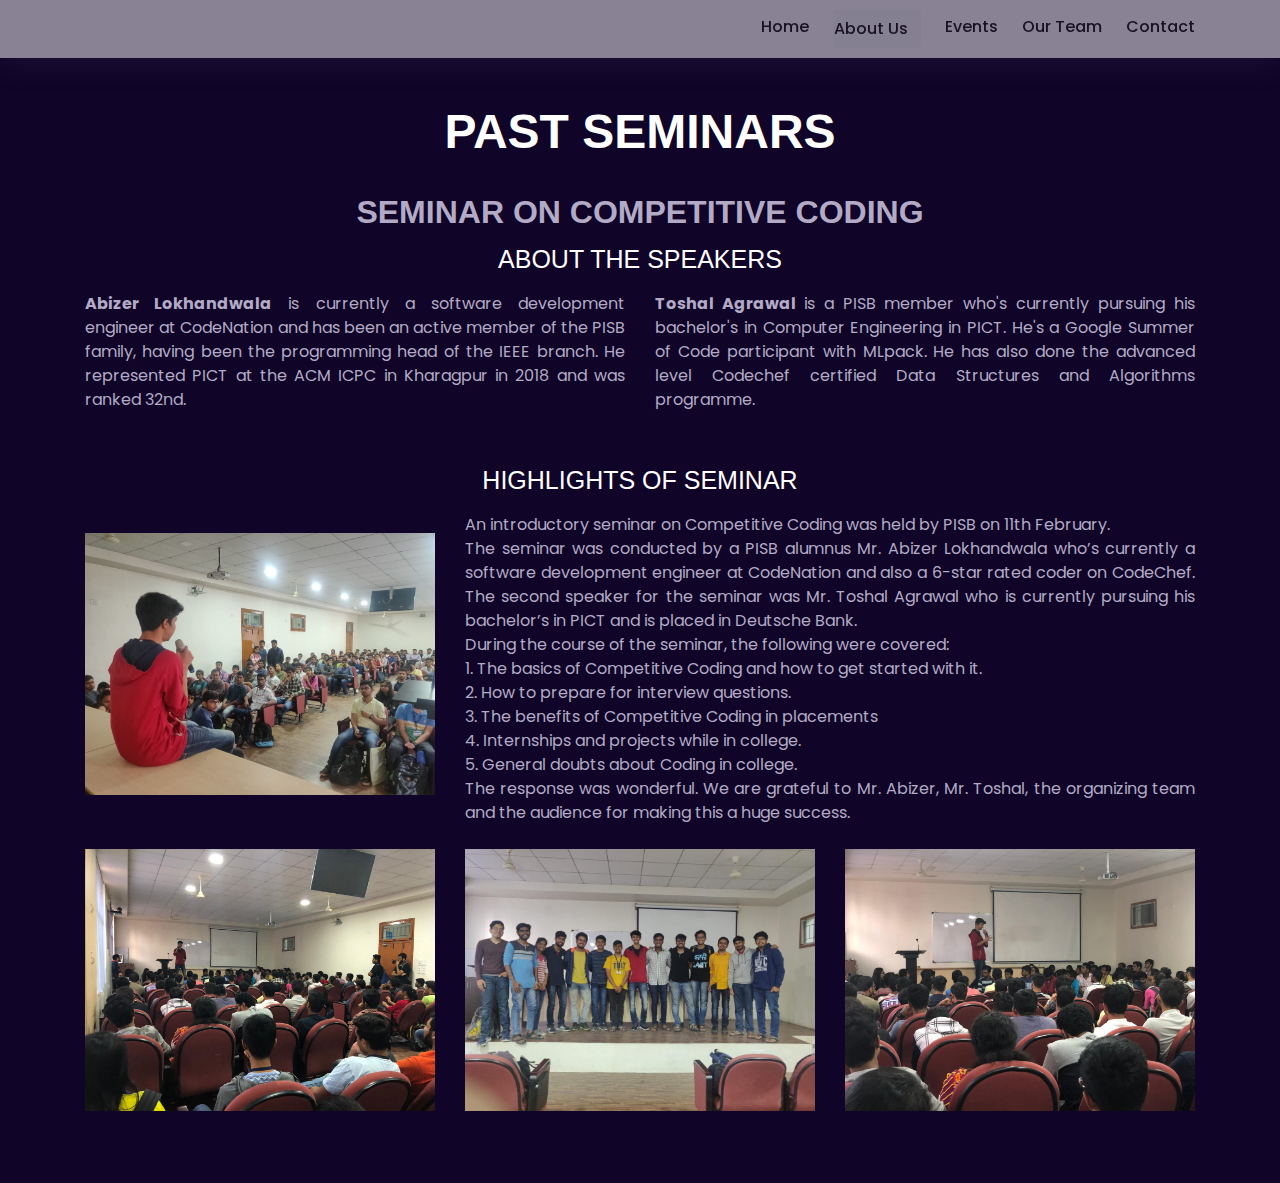
<file: seminar.html>
<!DOCTYPE html>
<html lang="en">
<head>
    <meta charset="UTF-8">
    <meta name="viewport" content="width=device-width, initial-scale=1.0">
    <title>Seminars</title>
    <script src="https://code.jquery.com/jquery-3.4.1.slim.min.js" integrity="sha384-J6qa4849blE2+poT4WnyKhv5vZF5SrPo0iEjwBvKU7imGFAV0wwj1yYfoRSJoZ+n" crossorigin="anonymous"></script>
    <script src="./js/wow.js"></script>
    <script src="https://cdn.jsdelivr.net/npm/popper.js@1.16.0/dist/umd/popper.min.js" integrity="sha384-Q6E9RHvbIyZFJoft+2mJbHaEWldlvI9IOYy5n3zV9zzTtmI3UksdQRVvoxMfooAo" crossorigin="anonymous"></script>
    <script src="https://stackpath.bootstrapcdn.com/bootstrap/4.4.1/js/bootstrap.min.js" integrity="sha384-wfSDF2E50Y2D1uUdj0O3uMBJnjuUD4Ih7YwaYd1iqfktj0Uod8GCExl3Og8ifwB6" crossorigin="anonymous"></script>
    <link rel="stylesheet" href="https://stackpath.bootstrapcdn.com/bootstrap/4.4.1/css/bootstrap.min.css" integrity="sha384-Vkoo8x4CGsO3+Hhxv8T/Q5PaXtkKtu6ug5TOeNV6gBiFeWPGFN9MuhOf23Q9Ifjh" crossorigin="anonymous">
    <link rel="stylesheet" href= "https://maxcdn.bootstrapcdn.com/bootstrap/4.0.0/css/bootstrap.min.css" /> 
    <link rel="stylesheet" href="./css/nav.css"/>
    <link rel="stylesheet" href="./css/content.css"/>
    <link rel="stylesheet" href="https://cdnjs.cloudflare.com/ajax/libs/font-awesome/4.7.0/css/font-awesome.min.css">
    <link rel="shortcut icon" href="./images/ctdlogoblack.ico">
    <script src="https://code.jquery.com/jquery-3.4.1.slim.min.js" integrity="sha384-J6qa4849blE2+poT4WnyKhv5vZF5SrPo0iEjwBvKU7imGFAV0wwj1yYfoRSJoZ+n" crossorigin="anonymous"></script>
</head>

<style>
       .full::-webkit-scrollbar{
            display:none;
        }

        .full{
            -ms-overflow-style:none;
        }
        h3,h2{
        font-family: 'Belleza', sans-serif;
        }
</style>

<body class="full" style="background-color:  #100428; color:#b3abc5;">
    <div class="navigation-wrap bg-light start-header start_header_half start-style" id="nav">
        <div class="container">
            <div class="row">
                <div class="col-12">
                    <nav class="navbar navbar-expand-md navbar-light">
                        <!-- <a class="navbar-brand" href="http://pictieee.in/" target="_blank"><img src="./images//logo/ctdlogoblack.png"></a>	 -->
                        
                        <button class="navbar-toggler" type="button" data-toggle="collapse" data-target="#navbarSupportedContent" aria-controls="navbarSupportedContent" aria-expanded="false" aria-label="Toggle navigation">
                            <span class="navbar-toggler-icon"></span>
                        </button>
                        
                        <div class="collapse navbar-collapse" id="navbarSupportedContent">
                            <ul class="navbar-nav ml-auto py-4 py-md-0">
                                <li class="nav-item pl-4 pl-md-0 ml-0 ml-md-4 ">
                                    <a class="nav-link" href="./index.html">Home</a>
                                </li>
                                <div class="dropdown">
                                   <button class=" btn btn-light nav-item pl-4 pl-md-0 ml-0 ml-md-4" style="color: #212121 !important;
                                   font-weight: 500;text-align:center;">About Us</button>
                                        <div class="dropdown-content" style="margin-left: 25px;">
                                            <!-- <li class="nav-item pl-4 pl-md-0 ml-0 ml-md-4"> -->
                                                <a class="nav-link" href="./index.html#CTDD">CTD</a>
                                            
                                            <!-- <li class="nav-item pl-4 pl-md-0 ml-0 ml-md-4"> -->
                                                <a class="nav-link" href="./index.html#IEEE">IEEE</a>
                                            
                                            <!-- <li class="nav-item pl-4 pl-md-0 ml-0 ml-md-4"> -->
                                                <a class="nav-link" href="./index.html#PISB">PISB</a>
                                            
                                            <!-- <li class="nav-item pl-4 pl-md-0 ml-0 ml-md-4"> -->
                                                <a class="nav-link" href="./index.html#PING">PING</a>
                                            
                                        </div>
                                </div>
                                <li class="nav-item pl-4 pl-md-0 ml-0 ml-md-4">
                                    <a class="nav-link" href="./event.html">Events</a>
                                </li>
                                <li class="nav-item pl-4 pl-md-0 ml-0 ml-md-4"> 
                                    <a class="nav-link" href="./teamm.html">Our Team</a>
                                </li>
                                <li class="nav-item pl-4 pl-md-0 ml-0 ml-md-4"> 
                                    <a class="nav-link" href="./index.html#Contact">Contact</a>
                                </li>
                            </ul>
                        </div>
                        
                    </nav>		
                </div>
            </div>
        </div>
    </div>
    <br><br><br><br>
    <h1 style="text-align: center; color: white"><b>PAST SEMINARS </b></h1>
    <br>
    <h2 style="text-align: center;"><b>SEMINAR ON COMPETITIVE CODING</b></h2>
    <h3 style="text-align: center;"> ABOUT THE SPEAKERS</h3>
    <div class="container">
        <div class="row">
            <div class="col-lg-6" >
                <p style="text-align: justify;" class="description">
                    <b>Abizer Lokhandwala</b> is currently a software development engineer at CodeNation and has been an active member of the PISB family, having been the programming head of the IEEE branch.
                    He represented PICT at the ACM ICPC in Kharagpur in 2018 and was ranked 32nd.
                </p>
            </div>
            <div class="col-lg-6">
                <p style="text-align: justify;" class="description">
                    <b>Toshal Agrawal </b>is a PISB member who's currently pursuing his bachelor's in Computer Engineering in PICT.
                     He's a Google Summer of Code participant with MLpack.
                     He has also done the advanced level Codechef certified Data Structures and Algorithms programme.
                </p>
            </div>
        </div>
    </div>
    <br><br>
    <h3 style="text-align: center;">HIGHLIGHTS OF SEMINAR</h3>
    <div class="container">
        <div class="row">
            <div class="col-lg-4" style="padding-top: 30px;">
                <img src="./images/seminars/a2.jpg" class="img-fluid" width="400px" alt="">
            </div>
            <div class="col-lg-8 ">
                <p class="description" style="text-align: justify;" >
                    An introductory seminar on Competitive Coding was held by PISB on 11th February. <br>
                     The seminar was conducted by a PISB alumnus Mr. Abizer Lokhandwala who’s currently a software development engineer at CodeNation and also a 6-star rated coder on CodeChef. 
                    The second speaker for the seminar was Mr. Toshal Agrawal who is currently pursuing his bachelor’s in PICT and is placed in Deutsche Bank.
                    <br>
                    During the course of the seminar, the following were covered: <br>
                    1. The basics of Competitive Coding and how to get started with it. <br>
                    2. How to prepare for interview questions. <br>
                    3. The benefits of Competitive Coding in placements <br>
                    4. Internships and projects while in college. <br>
                    5. General doubts about Coding in college. <br>
                    The response was wonderful. We are grateful to Mr. Abizer, Mr. Toshal, the organizing team and the audience for making this a huge success.</p>
            </div>
        </div>
    </div> <br>
    <div class="container">
        <div class="row">
            <div class="col-lg-4"><img src="./images/seminars/a1.jpg" class="img-fluid" width="400px" alt=""></div>
            <div class="col-lg-4"><img src="./images/seminars/a3.jpg" class="img-fluid" width="400px" alt=""></div>
            <div class="col-lg-4"><img src="./images/seminars/a4.jpg" class="img-fluid" width="400px" alt=""></div>
        </div>
    </div><br><br><br>

 <script src="js/jquery.min.js"></script>
<script src="./js/script.js"></script>
<script src="./js/scriptjq.js"></script>

</body>
</html>
</file>
<file: css/content.css>
.content{
    /* border: 1px  solid white; */
   /*-webkit-box-shadow: 5px 5px 23px 4px rgba(117,58,136,0.89); 
     box-shadow: 5px 5px 23px 4px rgba(117,58,136,0.89);*/
    border-radius: 20px;
    padding: 50px;
    padding-top: 20px;
}
html {
  overflow-x: hidden;
  scroll-behavior: smooth;
}
/* footer */


h3{
 color:white;
 font-size: 25px;
 text-align: center;
 padding-top: 5px;
 font-family: 'Belleza', sans-serif;
}
.layout{
    margin-top:20px;
    /* border-radius: 20px; */
    /* box-shadow: 2px 5px 5px black; */
    margin-top:25px;
    margin-bottom:10px;
    color:white;
}

/* #info
{
   text-align:center;
   max-width: 1500px; 
} */

.container-fluid{
    padding:0;
    padding-top: 0;
    padding-bottom: 0;
}

h1{
    text-align: center;
    margin-top:7px;
    
}
h2{
  text-align: center;
}
.contacts1{
    width: 100px;
    height: auto;
    margin-left: 200px;

}

.fa {
  padding:20px;
  font-size: 30px;
  width: 50px;
  text-align: center;
  text-decoration: none;
  margin: 5px 2px;
  border-radius: 100%;
}

hr{
    align-self: center;
    width:70%;
    background:white;
}
.fa:hover {
    opacity: 0.7;
}

.fa-facebook {
  background: #3B5998;
  color: white;
}

.fa-twitter {
  background: #55ACEE;
  color: white;
} 


.fa-linkedin {
  background: #007bb5;
  color: white;
}

.fa-instagram {
  background: #ff1a75;
  color: white;
}

.contacts2{
    width: 100px;
    height: auto;
    margin-left: 200px;

}

.text{
    text-align: center;
    margin-top:7px;
    margin-bottom:7px;
    /* text-shadow:1px 2px grey; */
}


@media only screen and (max-width: 600px) {
  .map{
    border:0;
    height: 20vh;
    width: 100vw;
  }
  #center
  {
    text-align: center;
    padding-left: 5px;
  }
  #car{
    width: 400px;
  }
  .card-img-top{
    height: 40vh;
  }
  #sponsor
  {
     text-align: center;
     margin-bottom: 30px;
  }
  #card_1{
    margin-left:4.166666667%;
  }
  #mod {
    text-align: center;
   }

  #home{
    height: 100vh;
    padding-top: 50px;
  }
  #mob{
    text-align: center;
  }
  .card{
    margin-bottom: 3vh;
  }
#logo
  {
     margin-top: 0px;
     margin-bottom: 0px;
  }
  #text{
      font-size: 43px;
  }
  #seteam{
    height: fit-content;
  }
 


}
@media (min-width:1025px){
  .map{
    border:0;
    height: 50vh;
    width: 45vw;
  }
  .card-img-top{
    height: 40vh;
  }
  #contact{
    padding-right: 150px;
  }
  #center
  {
    padding-left: 200px;
  }

  #car{
  width: 1100;
  height: 500;
  }

  #mob{
    text-align: left;
  }
  #r8{
     text-align: center;
  }
  #top{
    margin-top: 30px;
  }
  #text{
    font-size: 50px;
  }
  #seteam{
    height: 10vh;
    padding-bottom: 44vh;
  }
  #teteam{
    padding-top: 8vh;
  }
  #te{
    margin-bottom: 40px;
  }
}
@import url('https://fonts.googleapis.com/css?family=Belleza&display=swap');
h1,h2{
  font-family: 'Belleza', sans-serif;
}


/* for team */
/* 5 Columns */

.col-half-offset{
  margin-left:4.166666667%
}
</file>
<file: css/preloader.css>
.sk-folding-cube {
    margin: 20px auto;
    width: 40px;
    height: 40px;
    position: relative;
    -webkit-transform: rotateZ(45deg);
            transform: rotateZ(45deg);
  }
  
  .sk-folding-cube .sk-cube {
    float: left;
    width: 50%;
    height: 50%;
    position: relative;
    -webkit-transform: scale(1.1);
        -ms-transform: scale(1.1);
            transform: scale(1.1); 
  }
  .sk-folding-cube .sk-cube:before {
    content: '';
    position: absolute;
    top: 0;
    left: 0;
    width: 100%;
    height: 100%;
    background-color: rgb(255, 255, 255);
    -webkit-animation: sk-foldCubeAngle 2.4s infinite linear both;
            animation: sk-foldCubeAngle 2.4s infinite linear both;
    -webkit-transform-origin: 100% 100%;
        -ms-transform-origin: 100% 100%;
            transform-origin: 100% 100%;
  }
  .sk-folding-cube .sk-cube2 {
    -webkit-transform: scale(1.1) rotateZ(90deg);
            transform: scale(1.1) rotateZ(90deg);
  }
  .sk-folding-cube .sk-cube3 {
    -webkit-transform: scale(1.1) rotateZ(180deg);
            transform: scale(1.1) rotateZ(180deg);
  }
  .sk-folding-cube .sk-cube4 {
    -webkit-transform: scale(1.1) rotateZ(270deg);
            transform: scale(1.1) rotateZ(270deg);
  }
  .sk-folding-cube .sk-cube2:before {
    -webkit-animation-delay: 0.3s;
            animation-delay: 0.3s;
  }
  .sk-folding-cube .sk-cube3:before {
    -webkit-animation-delay: 0.6s;
            animation-delay: 0.6s; 
  }
  .sk-folding-cube .sk-cube4:before {
    -webkit-animation-delay: 0.9s;
            animation-delay: 0.9s;
  }
  @-webkit-keyframes sk-foldCubeAngle {
    0%, 10% {
      -webkit-transform: perspective(140px) rotateX(-180deg);
              transform: perspective(140px) rotateX(-180deg);
      opacity: 0; 
    } 25%, 75% {
      -webkit-transform: perspective(140px) rotateX(0deg);
              transform: perspective(140px) rotateX(0deg);
      opacity: 1; 
    } 90%, 100% {
      -webkit-transform: perspective(140px) rotateY(180deg);
              transform: perspective(140px) rotateY(180deg);
      opacity: 0; 
    } 
  }
  
  @keyframes sk-foldCubeAngle {
    0%, 10% {
      -webkit-transform: perspective(140px) rotateX(-180deg);
              transform: perspective(140px) rotateX(-180deg);
      opacity: 0; 
    } 25%, 75% {
      -webkit-transform: perspective(140px) rotateX(0deg);
              transform: perspective(140px) rotateX(0deg);
      opacity: 1; 
    } 90%, 100% {
      -webkit-transform: perspective(140px) rotateY(180deg);
              transform: perspective(140px) rotateY(180deg);
      opacity: 0; 
    }
  }
  .loader-wrapper{
      width:100%;
      height:100%;
      position:absolute;
      top:0;
      left:0;
      background-color: black;
      z-index: 100000;
  }
</file>
<file: css/nav.css>
/* Please ❤ this if you like it! */


@import url('https://fonts.googleapis.com/css?family=Poppins:100,100i,200,200i,300,300i,400,400i,500,500i,600,600i,700,700i,800,800i,900,900i&subset=devanagari,latin-ext');

/* #Primary
================================================== */

body{
	font-family: 'Poppins', sans-serif;
	color: black;
	font-size: 16px;
	line-height: 24px;
	font-weight: 400;
	color: #212112;
	/* background-image: url('https://s3-us-west-2.amazonaws.com/s.cdpn.io/1462889/pat-back.svg'); */
	background-position: center;
	background-repeat: repeat;
	background-size: 7%;
	/* background-color: #1f004d; */
	overflow-x: hidden;
	transition: all 200ms linear;
	}
::selection {
	color: #fff;
	background-color: #8167a9;
}
::-moz-selection {
	color: #fff;
	background-color: #8167a9;
}


 /* dropdown for about us */

 .dropdown {
	position: relative;
	display: inline-block;
  }
  
  .dropdown-content {
	display: none;
	position: absolute;
	background-color: #fff;
	min-width: 80px;
	box-shadow: 0px 8px 16px 0px rgba(0,0,0,0.2);
	z-index: 1;
	text-align: center;
	
  }
  
  .dropdown-content a {
	color: black;
	padding: 12px 16px;
	text-decoration: none;
	display: block;
  }
  
  .dropdown-content a:hover {text-decoration: underline;}
  
  .dropdown:hover .dropdown-content {display: block;}
  
  /* .dropdown:hover .dropbtn {background-color: #3e8e41;} */


/* #Navigation
================================================== */
/* .start_header_half{
	opacity: 0.5;
}
.start_header_full{
	opacity: 1;
} */
.start-header {
	opacity: 0.5;
	transform: translateY(0);
	padding: 10px 0;
	box-shadow: 0 10px 30px 0 rgba(138, 155, 165, 0.15);
	-webkit-transition : all 0.3s ease-out;
	transition : all 0.3s ease-out;
}
.start-header.scroll-on {
	box-shadow: 0 5px 10px 0 rgba(138, 155, 165, 0.15);
	padding: 5px 0;
	-webkit-transition : all 0.3s ease-out;
	transition : all 0.3s ease-out;
}
.start-header.scroll-on .navbar-brand img{
	height: 28px;
	-webkit-transition : all 0.3s ease-out;
	transition : all 0.3s ease-out;
}
.navigation-wrap{
	position: fixed;
	width: 100%;
	top: 0;
	left: 0;
	z-index: 1000;
	-webkit-transition : all 0.3s ease-out;
	transition : all 0.3s ease-out;
}
.navbar{
	padding: 0;
}
.navbar-brand img{
	height: 52px;
	width: auto;
	display: block;
	-webkit-transition : all 0.3s ease-out;
	transition : all 0.3s ease-out;
}
.navbar-toggler {
	float: right;
	border: none;
	padding-right: 0;
}
.navbar-toggler:active,
.navbar-toggler:focus {
	outline: none;
}
.navbar-light .navbar-toggler-icon {
	width: 24px;
	height: 17px;
	background-image: none;
	position: relative;
	border-bottom: 1px solid #000;
    transition: all 300ms linear;
}
.navbar-light .navbar-toggler-icon:after, 
.navbar-light .navbar-toggler-icon:before{
	width: 24px;
	position: absolute;
	height: 1px;
	background-color: #000;
	top: 0;
	left: 0;
	content: '';
	z-index: 2;
    transition: all 300ms linear;
}
.navbar-light .navbar-toggler-icon:after{
	top: 8px;
}
.navbar-toggler[aria-expanded="true"] .navbar-toggler-icon:after {
	transform: rotate(45deg);
}
.navbar-toggler[aria-expanded="true"] .navbar-toggler-icon:before {
	transform: translateY(8px) rotate(-45deg);
}
.navbar-toggler[aria-expanded="true"] .navbar-toggler-icon {
	border-color: transparent;
}
.nav-link{
	color: #212121 !important;
	font-weight: 500;
    transition: all 200ms linear;
}
.nav-item:hover .nav-link{
	color: #8167a9 !important;
}
.nav-item.active .nav-link{
	color: #777 !important;
}
.nav-link {
	position: relative;
	padding: 5px 0 !important;
	display: inline-block;
}
.nav-item:after{
	position: absolute;
	bottom: -5px;
	left: 0;
	width: 100%;
	height: 2px;
	content: '';
	background-color: #8167a9;
	opacity: 0;
    transition: all 200ms linear;
}
.nav-item:hover:after{
	bottom: 0;
	opacity: 1;
}
.nav-item.active:hover:after{
	opacity: 0;
}
.nav-item{
	position: relative;
    transition: all 200ms linear;
}

/* #Primary style
================================================== */

.bg-light {
	background-color: #fff !important;
    transition: all 200ms linear;
}
.section {
    position: relative;
	width: 100%;
	display: block;
}
.full-height {
    height: 100vh;
}
.over-hide {
    overflow: hidden;
}
.absolute-center {
	position: absolute;
	top: 50%;
	left: 0;
	width: 100%;
  margin-top: 40px;
	transform: translateY(-50%);
	z-index: 20;
}
h1{
	font-size: 48px;
	line-height: 1.2;
	font-weight: 700;
	color: #212112;
	text-align: center;
}
p{
	text-align: center;
	margin: 0;
	padding-top: 10px;
	opacity: 1;
	transform: translate(0);
    transition: all 300ms linear;
    transition-delay: 1700ms;
}
body.hero-anime p{
	opacity: 0;
	transform: translateY(40px);
    transition-delay: 1700ms;
}
h1 span{
	display: inline-block;
    transition: all 300ms linear;
	opacity: 1;
	transform: translate(0);
}
body.hero-anime h1 span:nth-child(1){
	opacity: 0;
	transform: translateY(-20px);
}
body.hero-anime h1 span:nth-child(2){
	opacity: 0;
	transform: translateY(-30px);
}
body.hero-anime h1 span:nth-child(3){
	opacity: 0;
	transform: translateY(-50px);
}
body.hero-anime h1 span:nth-child(4){
	opacity: 0;
	transform: translateY(-10px);
}
body.hero-anime h1 span:nth-child(5){
	opacity: 0;
	transform: translateY(-50px);
}
body.hero-anime h1 span:nth-child(6){
	opacity: 0;
	transform: translateY(-20px);
}
body.hero-anime h1 span:nth-child(7){
	opacity: 0;
	transform: translateY(-40px);
}
body.hero-anime h1 span:nth-child(8){
	opacity: 0;
	transform: translateY(-10px);
}
body.hero-anime h1 span:nth-child(9){
	opacity: 0;
	transform: translateY(-30px);
}
body.hero-anime h1 span:nth-child(10){
	opacity: 0;
	transform: translateY(-20px);
}
h1 span:nth-child(1){
    transition-delay: 1000ms;
}
h1 span:nth-child(2){
    transition-delay: 700ms;
}
h1 span:nth-child(3){
    transition-delay: 900ms;
}
h1 span:nth-child(4){
    transition-delay: 800ms;
}
h1 span:nth-child(5){
    transition-delay: 1000ms;
}
h1 span:nth-child(6){
    transition-delay: 700ms;
}
h1 span:nth-child(7){
    transition-delay: 900ms;
}
h1 span:nth-child(8){
    transition-delay: 800ms;
}
h1 span:nth-child(9){
    transition-delay: 600ms;
}
h1 span:nth-child(10){
    transition-delay: 700ms;
}
body.hero-anime h1 span:nth-child(11){
	opacity: 0;
	transform: translateY(30px);
}
body.hero-anime h1 span:nth-child(12){
	opacity: 0;
	transform: translateY(50px);
}
body.hero-anime h1 span:nth-child(13){
	opacity: 0;
	transform: translateY(20px);
}
body.hero-anime h1 span:nth-child(14){
	opacity: 0;
	transform: translateY(30px);
}
body.hero-anime h1 span:nth-child(15){
	opacity: 0;
	transform: translateY(50px);
}
h1 span:nth-child(11){
    transition-delay: 1300ms;
}
h1 span:nth-child(12){
    transition-delay: 1500ms;
}
h1 span:nth-child(13){
    transition-delay: 1400ms;
}
h1 span:nth-child(14){
    transition-delay: 1200ms;
}
h1 span:nth-child(15){
    transition-delay: 1450ms;
}
#switch,
#circle {
	cursor: pointer;
	-webkit-transition: all 300ms linear;
	transition: all 300ms linear; 
} 
#switch {
	width: 60px;
	height: 8px;
	border: 2px solid #8167a9;
	border-radius: 27px;
	background: #000;
	position: relative;
	display: block;
	margin: 0 auto;
	text-align: center;
	opacity: 1;
	transform: translate(0);
    transition: all 300ms linear;
    transition-delay: 1900ms;
}
body.hero-anime #switch{
	opacity: 0;
	transform: translateY(40px);
    transition-delay: 1900ms;
}
#circle {
	position: absolute;
	top: -11px;
	left: -13px;
	width: 26px;
	height: 26px;
	border-radius: 50%;
	background: #000;
}
.switched {
	border-color: #000 !important;
	background: #8167a9 !important;
}
.switched #circle {
	left: 43px;
	box-shadow: 0 4px 4px rgba(26,53,71,0.25), 0 0 0 1px rgba(26,53,71,0.07);
	background: #fff;
}
.nav-item .dropdown-menu {
    transform: translate3d(0, 10px, 0);
    visibility: hidden;
    opacity: 0;
	max-height: 0;
    display: block;
	padding: 0;
	margin: 0;
    transition: all 200ms linear;
}
.nav-item.show .dropdown-menu {
    opacity: 1;
    visibility: visible;
	max-height: 999px;
    transform: translate3d(0, 0px, 0);
}
.dropdown-menu {
	padding: 10px!important;
	margin: 0;
	font-size: 13px;
	letter-spacing: 1px;
	color: #212121;
	background-color: #fcfaff;
	border: none;
	border-radius: 3px;
	box-shadow: 0 5px 10px 0 rgba(138, 155, 165, 0.15);
    transition: all 200ms linear;
}
.dropdown-toggle::after {
	display: none;
}

.dropdown-item {
	padding: 3px 15px;
	color: #212121;
	border-radius: 2px;
    transition: all 200ms linear;
}
.dropdown-item:hover, 
.dropdown-item:focus {
	color: #fff;
	background-color: rgba(129,103,169,.6);
}

body.dark{
	color: #fff;
	background-color: #1f2029;
}
body.dark h1{
	color: #fff;
}
body.dark h1 span{
    transition-delay: 0ms !important;
}
body.dark p{
	color: #fff;
    transition-delay: 0ms !important;
}
body.dark .bg-light {
	background-color: #14151a !important;
}
body.dark .start-header {
	box-shadow: 0 10px 30px 0 rgba(0, 0, 0, 0.15);
}
body.dark .start-header.scroll-on {
	box-shadow: 0 5px 10px 0 rgba(0, 0, 0, 0.15);
}
body.dark .nav-link{
	color: #fff !important;
}
body.dark .nav-item.active .nav-link{
	color: #999 !important;
}
body.dark .dropdown-menu {
	color: #fff;
	background-color: #1f2029;
	box-shadow: 0 5px 10px 0 rgba(0, 0, 0, 0.25);
}
body.dark .dropdown-item {
	color: #fff;
}
body.dark .navbar-light .navbar-toggler-icon {
	border-bottom: 1px solid #fff;
}
body.dark .navbar-light .navbar-toggler-icon:after, 
body.dark .navbar-light .navbar-toggler-icon:before{
	background-color: #fff;
}
body.dark .navbar-toggler[aria-expanded="true"] .navbar-toggler-icon {
	border-color: transparent;
}



/* #Media
================================================== */

@media (max-width: 767px) { 
	h1{
		font-size: 38px;
	}
	.nav-item:after{
		display: none;
	}
	.nav-item::before {
		position: absolute;
		display: block;
		top: 15px;
		left: 0;
		width: 11px;
		height: 1px;
		content: "";
		border: none;
		background-color: #000;
		vertical-align: 0;
	}
	.dropdown-toggle::after {
		position: absolute;
		display: block;
		top: 10px;
		left: -23px;
		width: 1px;
		height: 11px;
		content: "";
		border: none;
		background-color: #000;
		vertical-align: 0;
		transition: all 200ms linear;
	}
	.dropdown-toggle[aria-expanded="true"]::after{
		transform: rotate(90deg);
		opacity: 0;
	}
	.dropdown-menu {
		padding: 0 !important;
		background-color: transparent;
		box-shadow: none;
		transition: all 200ms linear;
	}
	.dropdown-toggle[aria-expanded="true"] + .dropdown-menu {
		margin-top: 10px !important;
		margin-bottom: 20px !important;
	}
	body.dark .nav-item::before {
		background-color: #fff;
	}
	body.dark .dropdown-toggle::after {
		background-color: #fff;
	}
	body.dark .dropdown-menu {
		background-color: transparent;
		box-shadow: none;
	}
}

/* #Link to page
================================================== */

.link-to-portfolio {
	  position: fixed;
    bottom: 30px;
    right: 30px;
    z-index: 200;
    cursor: pointer;
    width: 40px;
    height: 40px;
    text-align: center;
    border-radius: 3px;
    background-position: center center;
    background-size: cover;
	background-image: url('https://ivang-design.com/ig-logo.jpg');
	/* background: #B5C2B7; */
    box-shadow: 0 0 0 2px rgba(12,12,12,.1);
    transition: opacity .2s, border-radius .2s, box-shadow .2s;
    transition-timing-function: ease-out;
}
.link-to-portfolio:hover {
    opacity: 0.8;
    border-radius: 50%;
    box-shadow: 0 0 0 20px rgba(12,12,12,.1);
}
@media (min-width: 1281px) {
  
    #img1{
        height: auto;
    }
    
  }
</file>
<file: css/modal.css>
.modal {
    display: none; /* Hidden by default */
    position: fixed; /* Stay in place */
    z-index: 10000000000; /* Sit on top */
    padding-top: 100px; /* Location of the box */
    left: 0;
    top: 0;
    width: 100%; /* Full width */
    height: 100%; /* Full height */
    overflow: auto; /* Enable scroll if needed */
    background-color: rgb(0,0,0); /* Fallback color */
    background-color: rgba(0,0,0,0.4); /* Black w/ opacity */
  }
  
  /* Modal Content */
  .modal-content {
    background-color: #fefefe;
    margin: auto;
    padding: 20px;
    border: 1px solid #888;
    width: 80%;
  }
  
  /* The Close Button */
  .close {
    color: #aaaaaa;
    float: right;
    font-size: 28px;
    font-weight: bold;
  }
  
  .close:hover,
  .close:focus {
    color: #000;
    text-decoration: none;
    cursor: pointer;
  }
</file>
<file: css/correction.css>
@media (min-width:1025px){
    #car{
        background-size: cover;
        width: 1100px;
        height:500px;
    }
}
@media only screen and (max-width: 600px){
    #car{
        background-size: cover;
        width: 400px;
        height:275px;
    }
    
}
</file>
